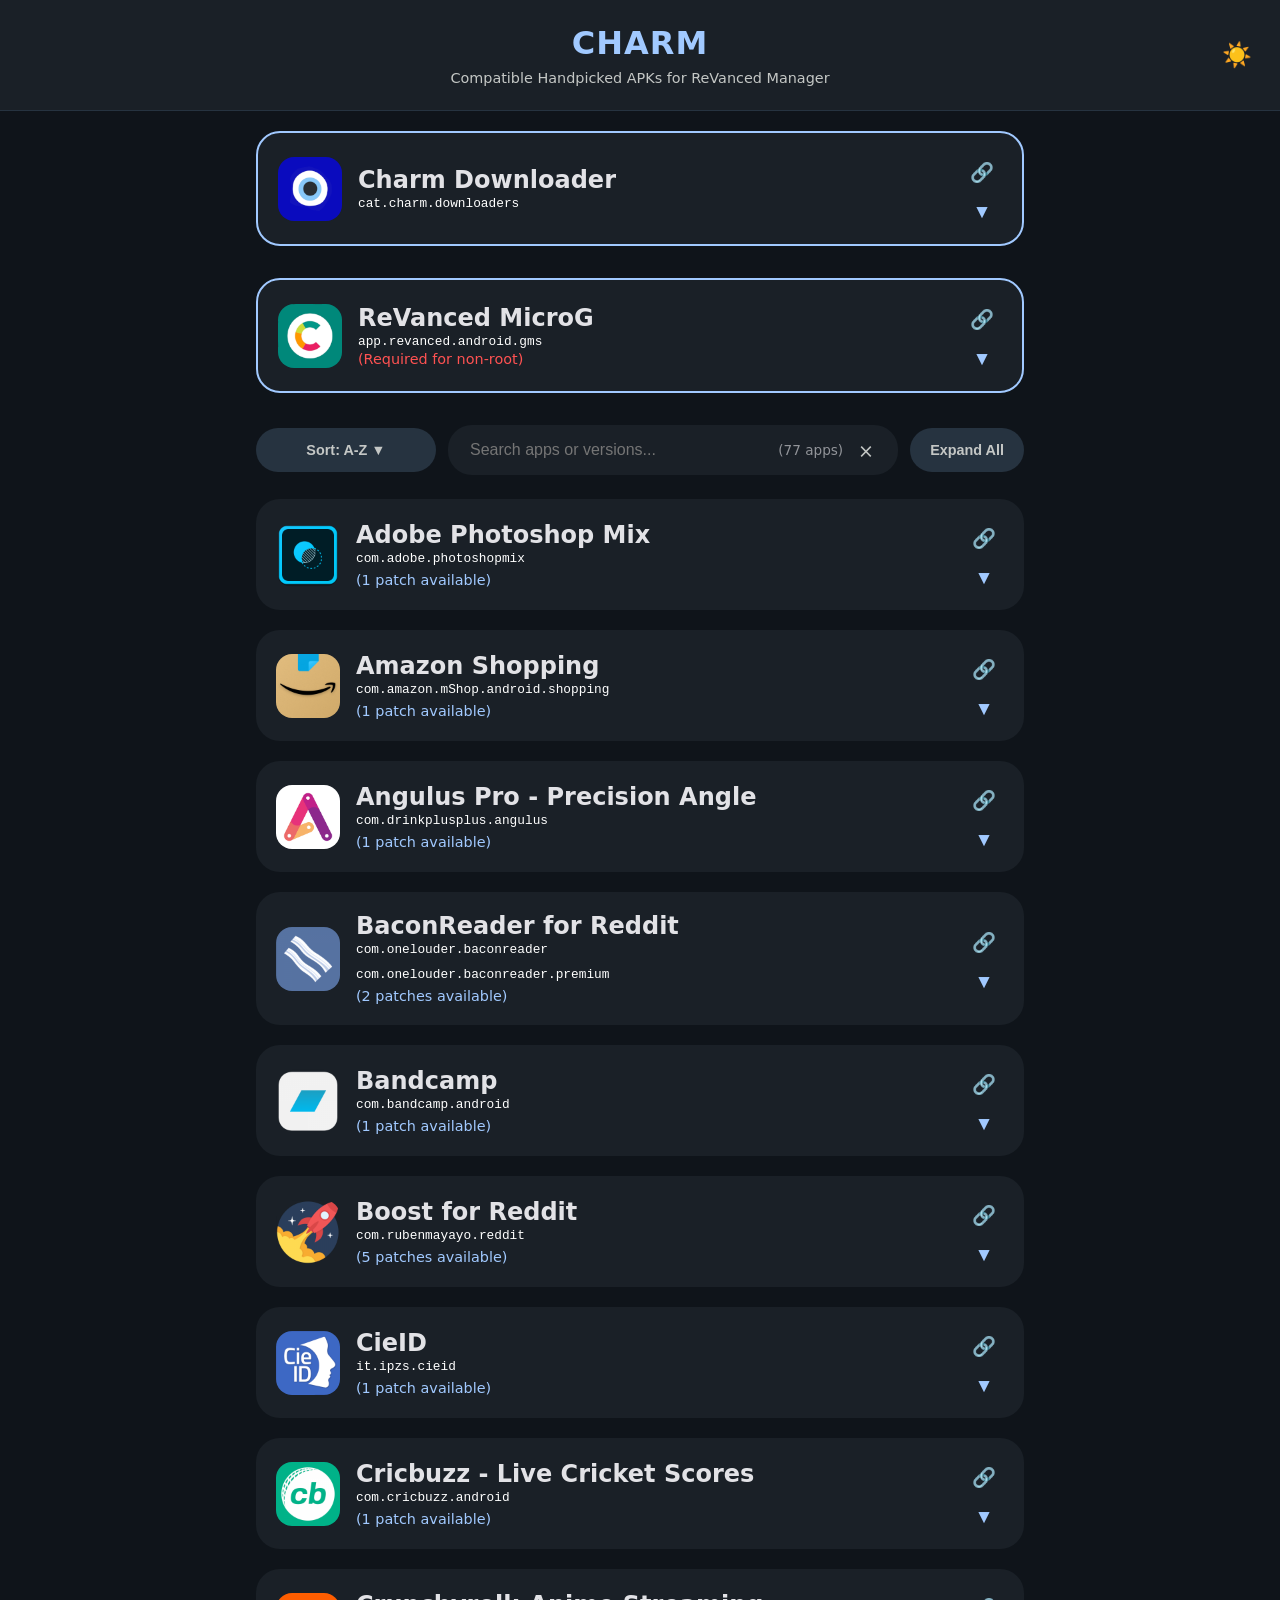
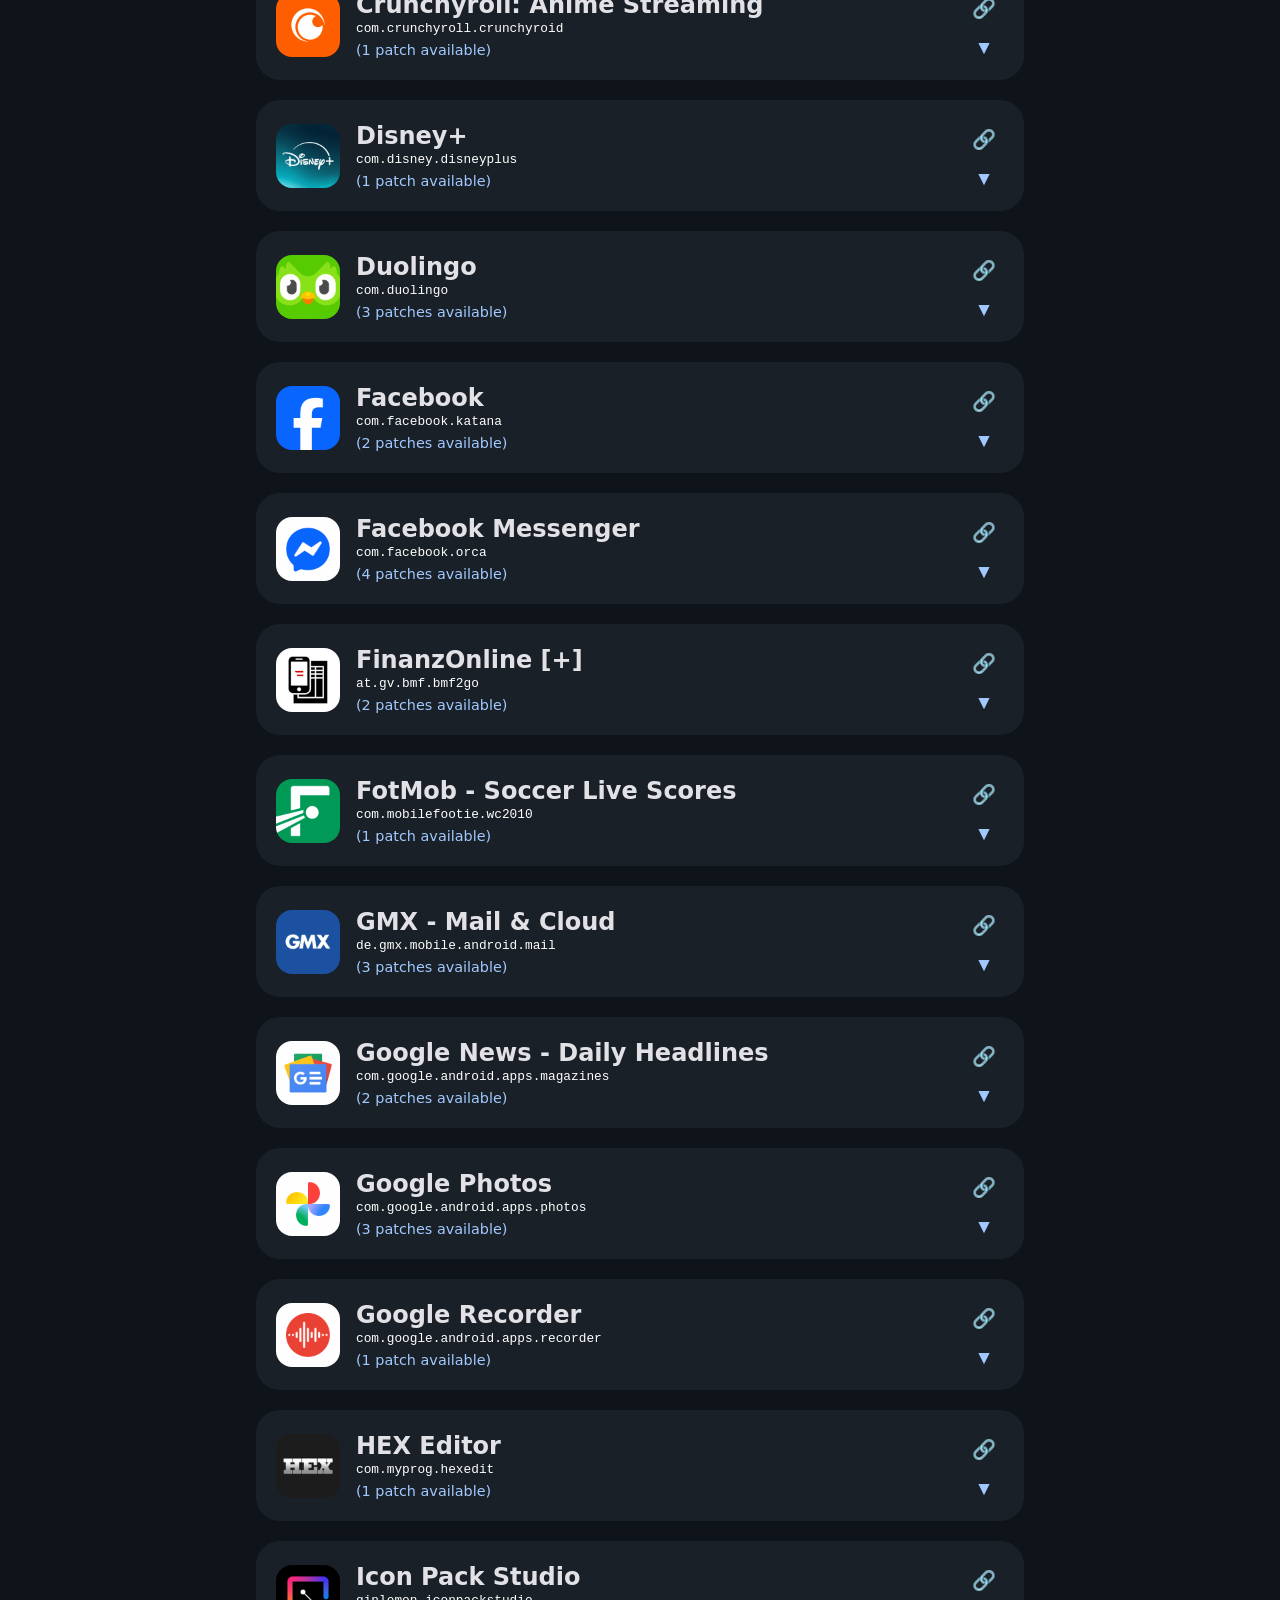
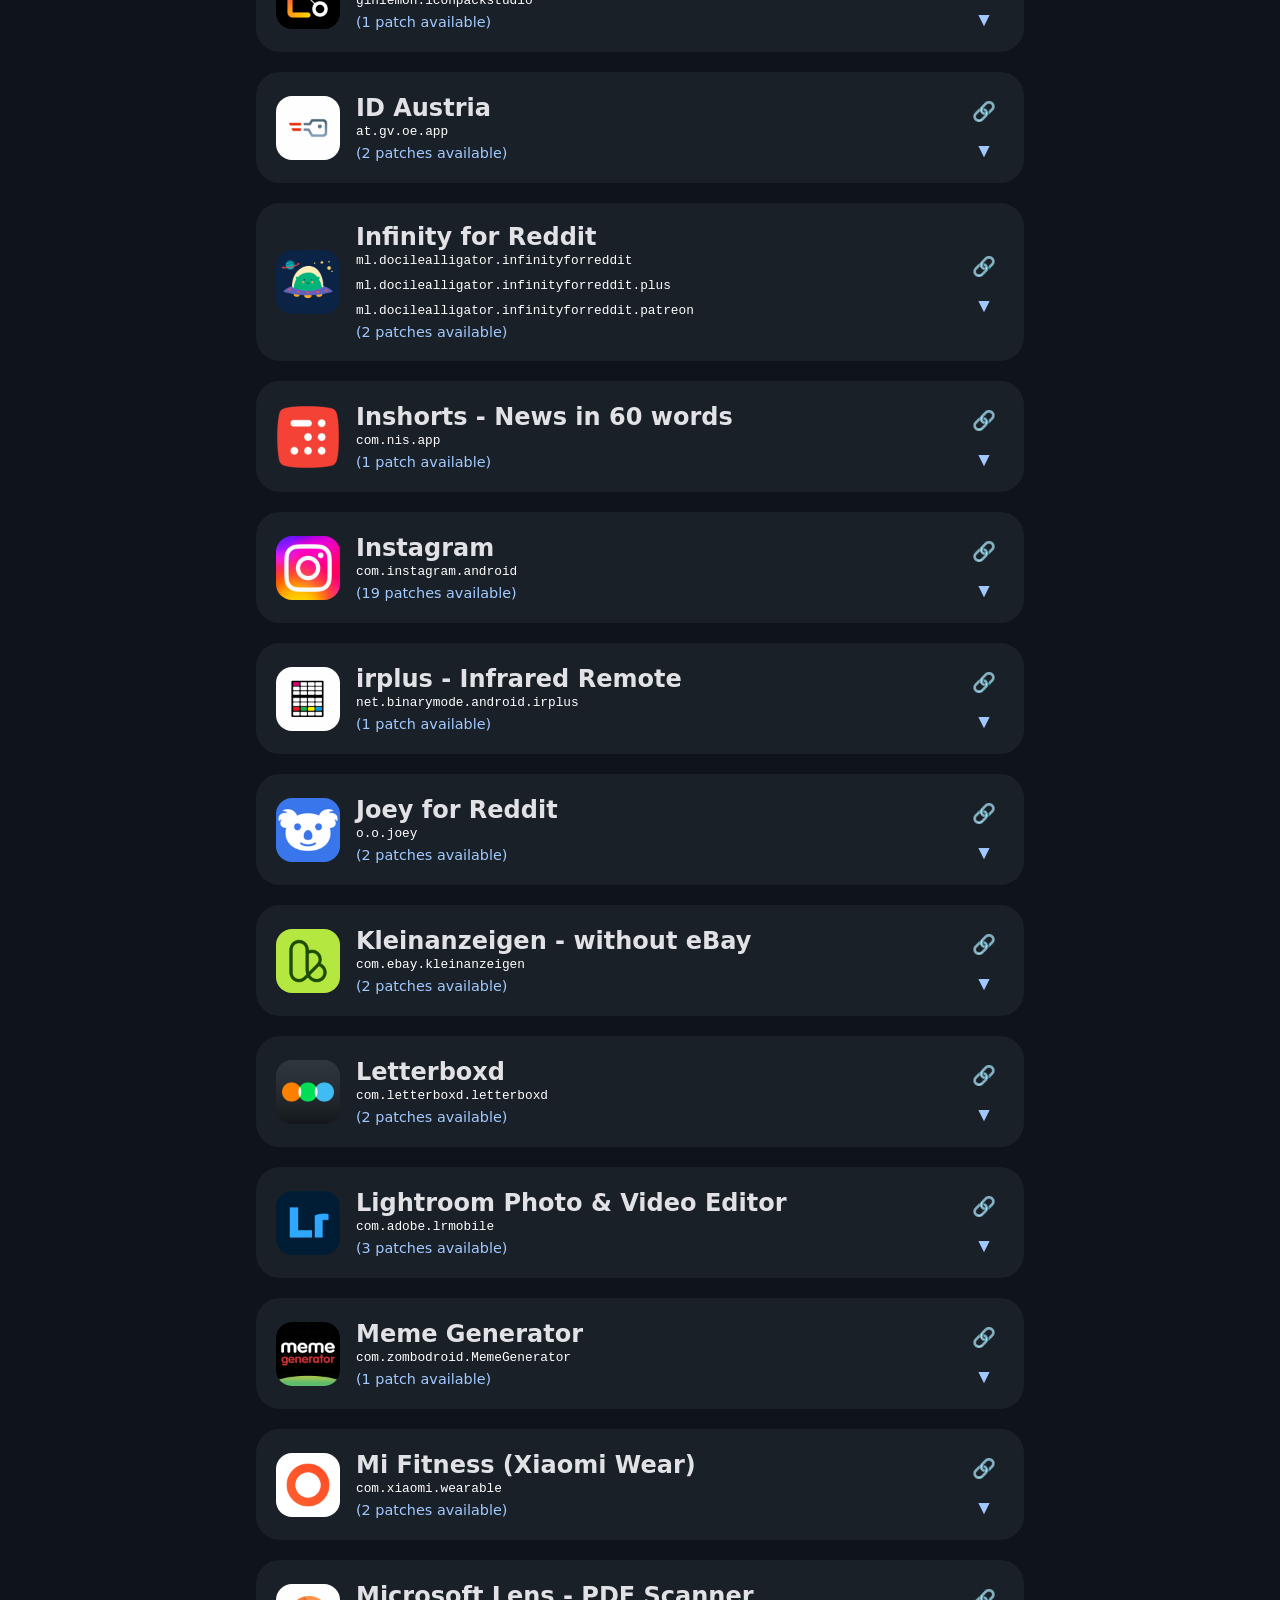
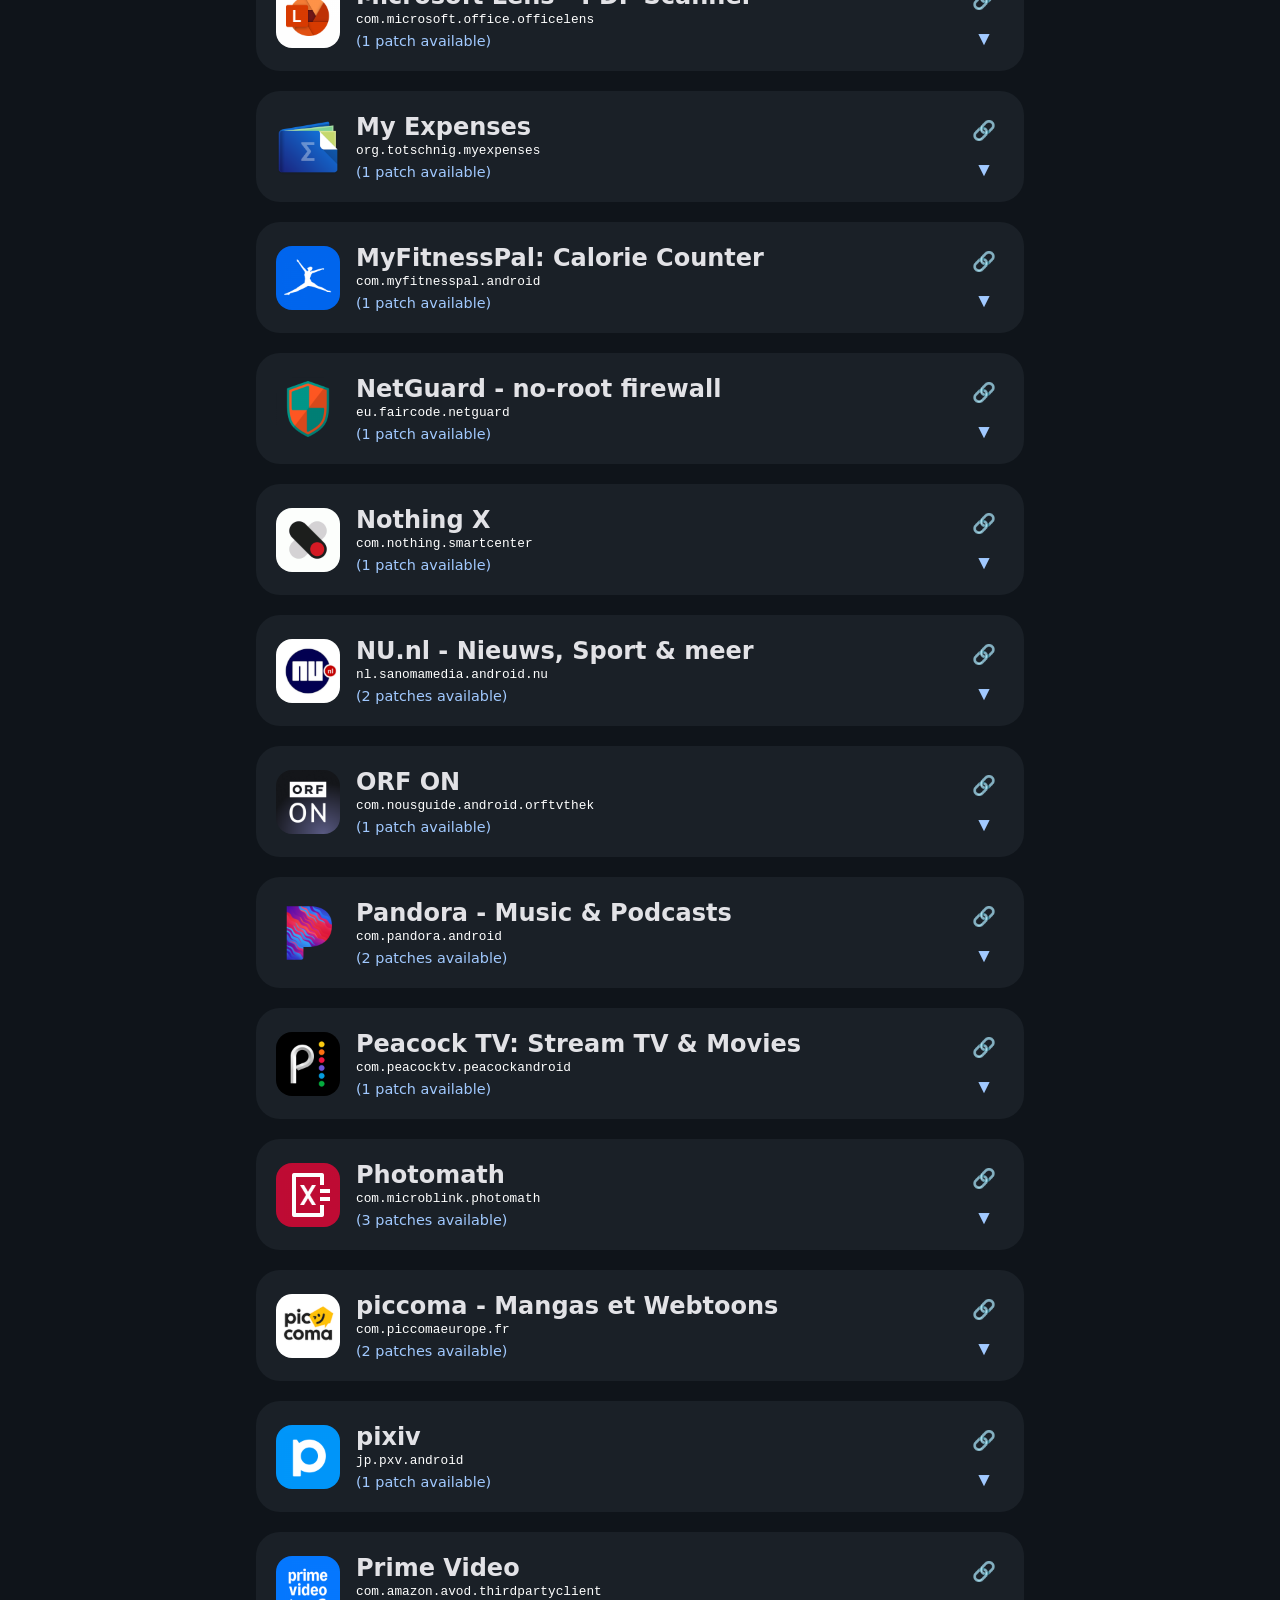
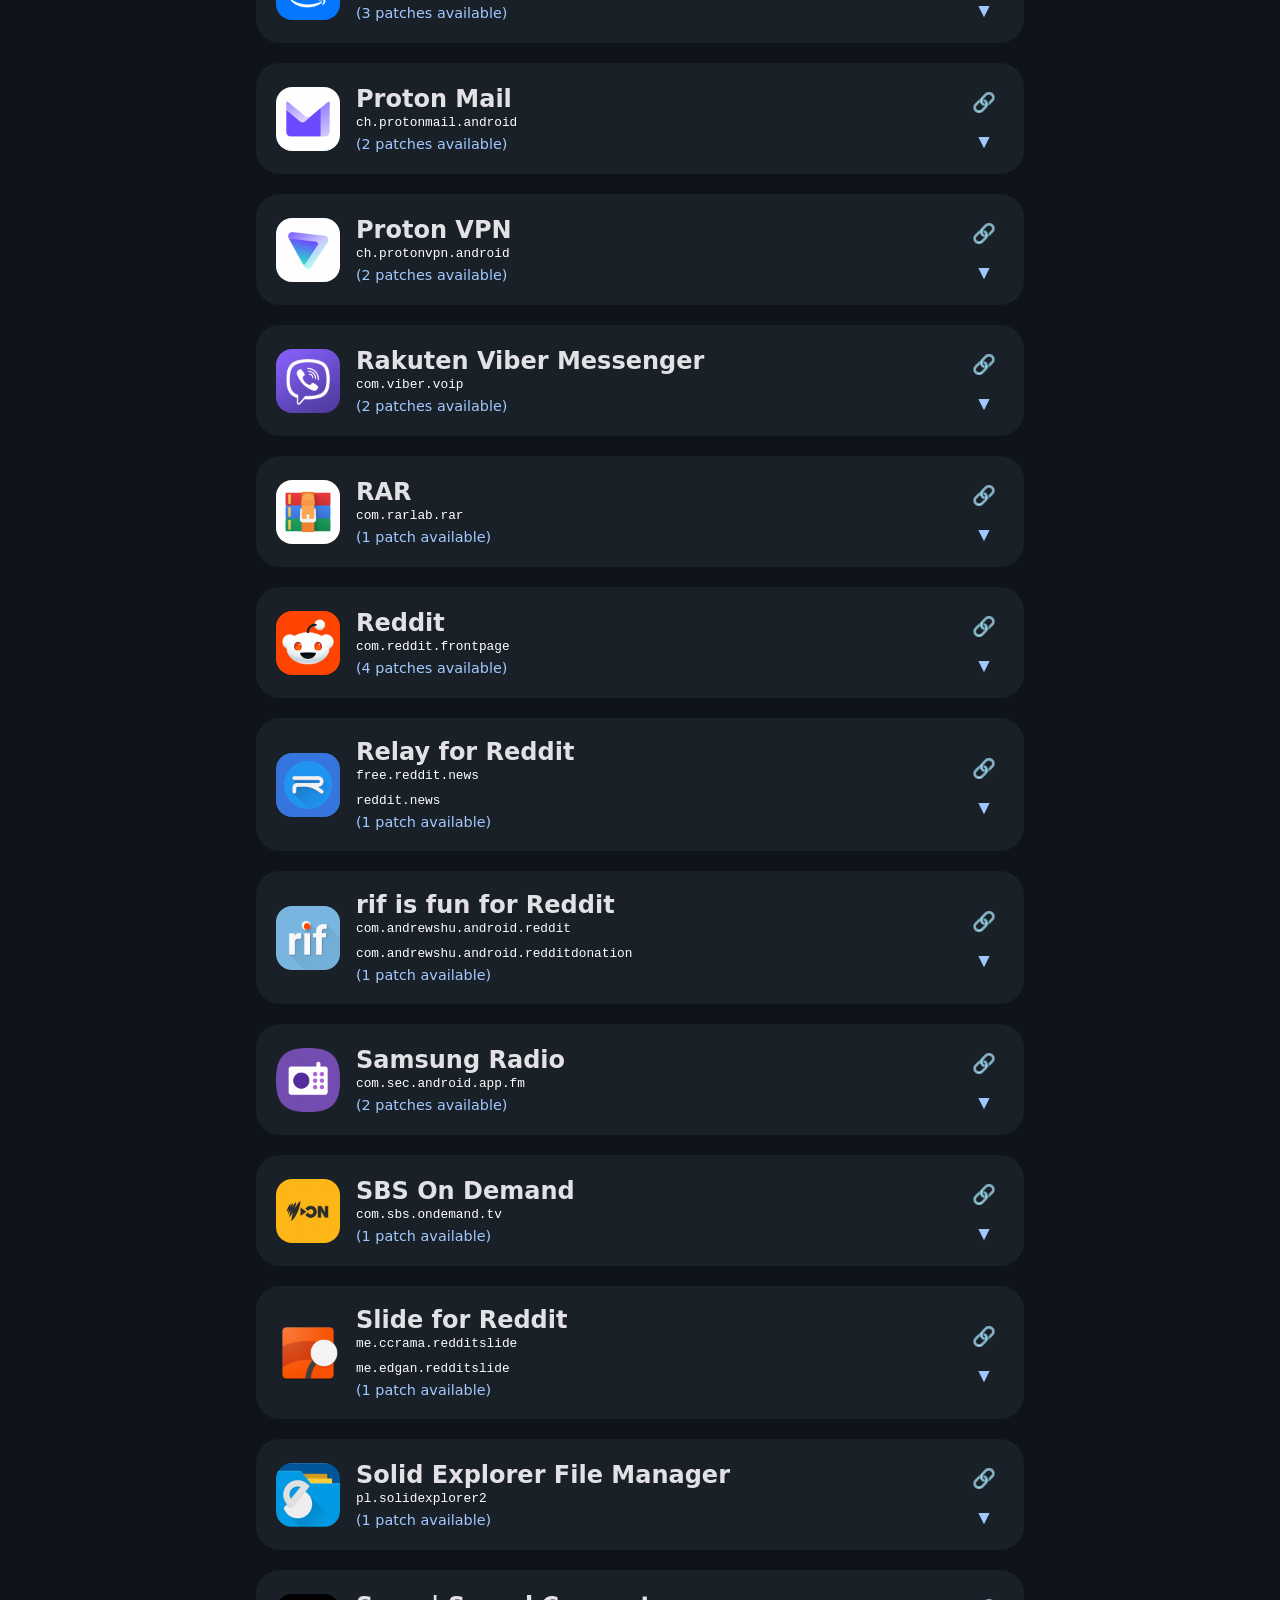
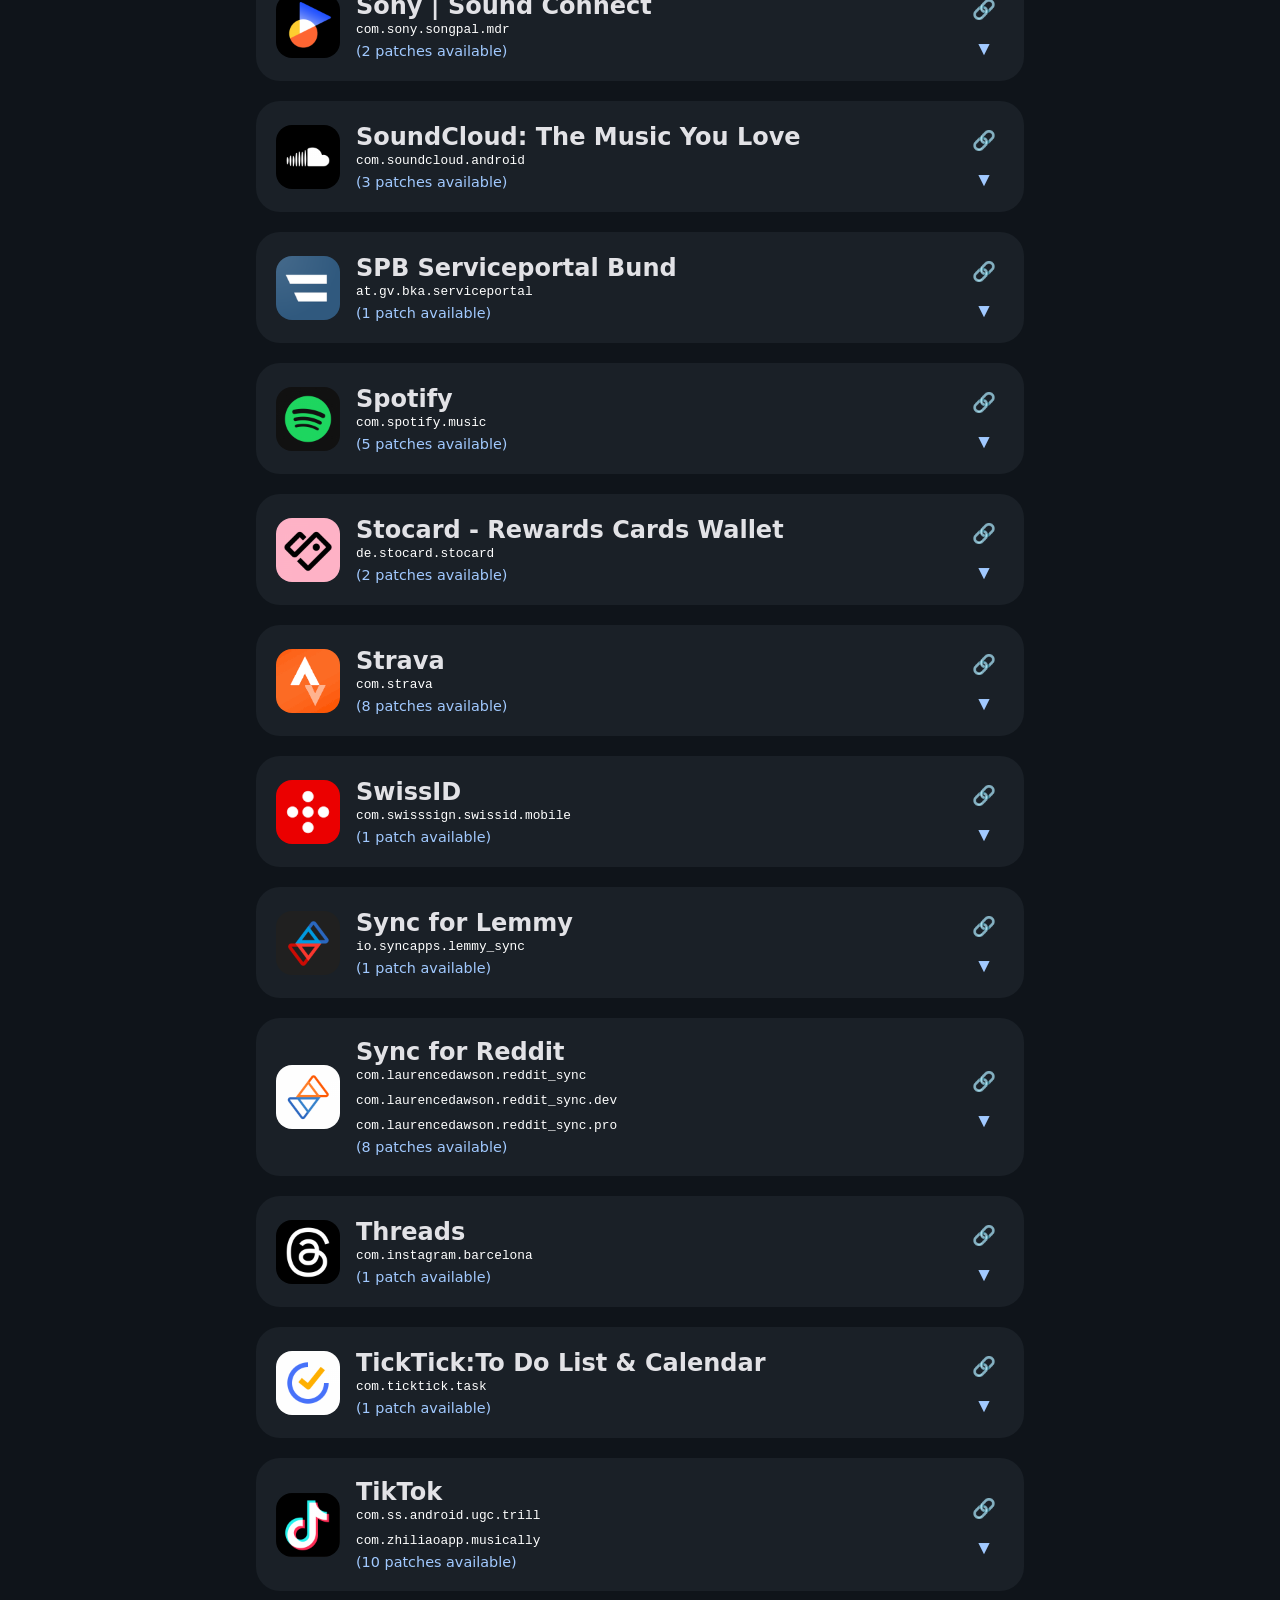
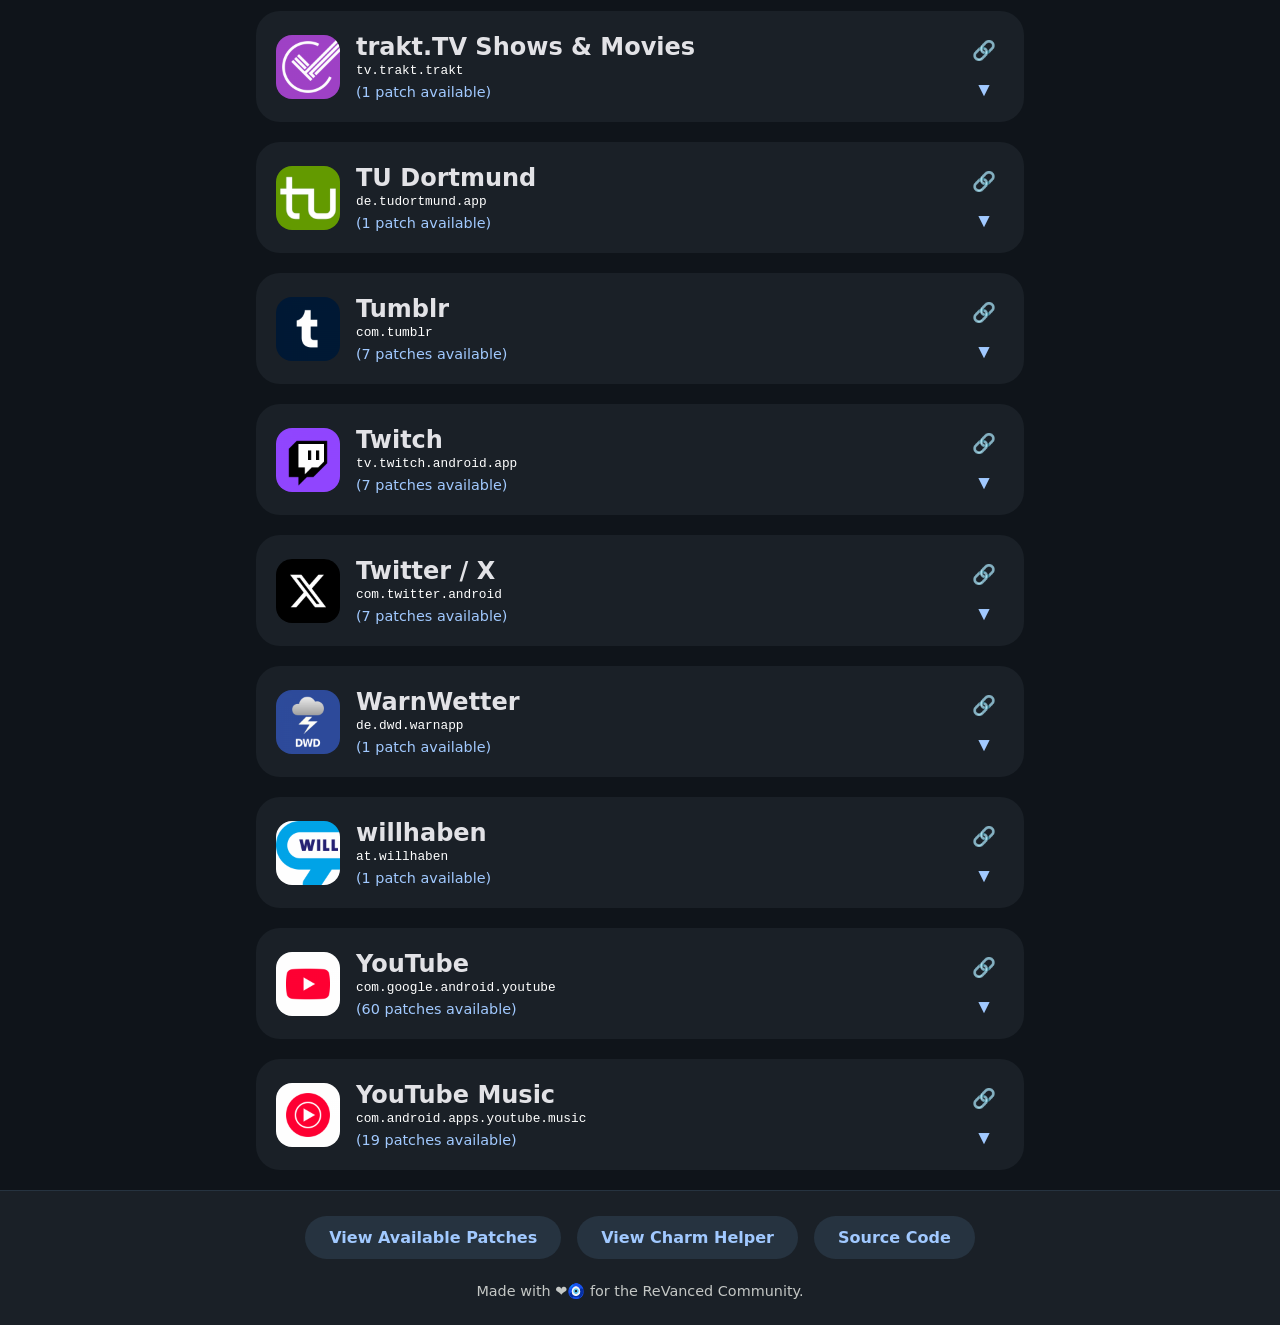
<file: index.html>
<!DOCTYPE html>
<html lang="en">
<head>
    <meta charset="UTF-8">
    <meta name="viewport" content="width=device-width, initial-scale=1.0">
    <title>CHARM - Home</title>
    <link rel="stylesheet" href="style.css">
    <link rel="icon" type="image/x-icon" href="/icons/favicon.ico">
</head>
<body>
    <header class="top-app-bar">
        <h1>CHARM</h1>
        <p>Compatible Handpicked APKs for ReVanced Manager</p>
        <button id="theme-toggle" aria-label="Toggle Dark/Light Mode">☀️</button>
    </header>

    <main class="container">

        <div class="app-card" id="app-charm" style="border: 2px solid var(--md-sys-color-primary); margin-bottom: 32px;">
            <div class="app-header" onclick="toggleVersions(this)">
                <div class="app-header-left">
                    <img class="app-icon" src="icons/charm.png">
                    <div class="app-title">
                        <h2>Charm Downloader</h2>
                        <div class="package-name">cat.charm.downloaders</div>
                    </div>
                </div>
                <div class="app-header-right">
                    <button class="share-btn" onclick="copyAppLink(event, 'charm')" title="Copy Link" aria-label="Copy Link">🔗</button>
                    <button class="expand-btn">▼</button>
                </div>
            </div>
            <div class="version-list">
                <div class="app-warning">
                    <strong>⚠️ Warning:</strong><br><br> Charm downloaders is still <b>experimental</b>.<br> If you find any problems with it, open an issue in here: <br><a href="https://github.com/charm-cat/charm-downloaders/issues">https://github.com/charm-cat/charm-downloaders/issues</a>
                </div>
                <div class="version-item">
                    <div class="version-details">
                        <span class="version-number"><strong>Version:</strong> 1.2.0 <span style="font-size: 0.9em; opacity: 0.8;">(120)</span></span>
                        <span class="version-size"><strong>Size:</strong> 6.8MB</span>
                        <span class="version-arch"><strong>Architecture:</strong> Universal</span>
                        <span class="version-dpi"><strong>Screen DPI:</strong> nodpi</span>
                        <span class="version-type"><strong>Type:</strong> <span class="type-apk">APK</span></span>
                        <span class="version-hash"><strong>SHA-256:</strong> <code>8cae64f5d3fedfffa563399db0023b5db29ec4a405c01392d8bc6b3da1eb9449</code></span>
                    </div>
                    <div class="button-group">
                        <a href="https://github.com/charm-cat/charm-downloaders/releases/download/1.2.0/charm-downloaders-1.2.0.apk" class="download-btn" target="_blank">GitHub Link</a>
                    </div>
                </div>
            </div>
        </div>

        <div class="app-card" id="app-microg" style="border: 2px solid var(--md-sys-color-primary); margin-bottom: 32px;">
            <div class="app-header" onclick="toggleVersions(this)">
                <div class="app-header-left">
                    <img class="app-icon" src="icons/microg.png">
                    <div class="app-title">
                        <h2>ReVanced MicroG</h2>
                        <div class="package-name">app.revanced.android.gms</div>
                        <span class="version-count" style="color: #FF5252; margin-left: 0px;">(Required for non-root)</span>
                    </div>
                </div>
                <div class="app-header-right">
                    <button class="share-btn" onclick="copyAppLink(event, 'microg')" title="Copy Link" aria-label="Copy Link">🔗</button>
                    <button class="expand-btn">▼</button>
                </div>
            </div>
            <div class="version-list">
                <div class="app-important">
                    <strong>‼️ Important:</strong><br><br> <b>MicroG</b> is required to sign into your Google Account on patched apps like <b>YouTube</b>, <b>YouTube Music</b>, <b>Google News</b> and <b>Google Photos</b>.<br>
                </div>
                <div class="app-warning">
                    <strong>⚠️ Warning:</strong><br><br>
                    <b>For rooted devices:</b><br> If you choose the <b>"Mount"</b> option, you do not need to install <b>MicroG</b>, but make sure to untick the <b>"GmsCore support"</b> patch.
                </div>
                <div class="version-note">
                    <strong>ℹ️ Note:</strong><br><br>
                    <b>ReVanced</b> fork of <b>GmsCore</b>/<b>MicroG</b> GitHub repo is available here: <a href="https://github.com/ReVanced/GmsCore">https://github.com/ReVanced/GmsCore</a>
                </div>
                <div class="version-item">
                    <div class="version-note">
                            <strong>ℹ️ Note:</strong><br><br> This is the <b><u>Android/Default</u></b> version of the MicroG.
                    </div>
                    <div class="version-details">
                        <span class="version-number"><strong>Version:</strong> 0.3.13.2.250932 <span style="font-size: 0.9em; opacity: 0.8;">(250932004)</span></span>
                        <span class="version-size"><strong>Size:</strong> 101MB</span>
                        <span class="version-arch"><strong>Architecture:</strong> Universal</span>
                        <span class="version-dpi"><strong>Screen DPI:</strong> nodpi</span>
                        <span class="version-type"><strong>Type:</strong> <span class="type-apk">APK</span></span>
                        <span class="version-hash"><strong>SHA-256:</strong> <code>62119f040d629a9cd3225f280649a464936730c6466cafb5b9dd5ded14269a65</code></span>
                    </div>
                    <div class="button-group">
                        <a class="download-btn" href="https://github.com/ReVanced/GmsCore/releases/download/v0.3.13.2.250932/app.revanced.android.gms-250932004-signed.apk" target="_blank">(Default) GitHub Link</a>
                    </div>
                </div>
                <div class="version-item">
                    <div class="version-note">
                            <strong>ℹ️ Note:</strong><br><br> This is the <b><u>Huawei</u></b> version of the MicroG.
                    </div>
                    <div class="version-details">
                        <span class="version-number"><strong>Version:</strong> 0.3.13.2.250932-hw <span style="font-size: 0.9em; opacity: 0.8;">(250932004)</span></span>
                        <span class="version-size"><strong>Size:</strong> 101MB</span>
                        <span class="version-arch"><strong>Architecture:</strong> Universal</span>
                        <span class="version-dpi"><strong>Screen DPI:</strong> nodpi</span>
                        <span class="version-type"><strong>Type:</strong> <span class="type-apk">APK</span></span>
                        <span class="version-hash"><strong>SHA-256:</strong> <code>5445f21438c50c947ecf1d33f4357b2a640bfd77278631c6b9e859c0c14001e1</code></span>
                    </div>
                    <div class="button-group">
                        <a href="https://github.com/ReVanced/GmsCore/releases/download/v0.3.13.2.250932/app.revanced.android.gms-250932004-hw-signed.apk" class="download-btn" target="_blank">(Huawei) GitHub Link</a>
                    </div>
                </div>
            </div>
        </div>

        <div class="search-container">
            <div class="dropdown">
                <button class="control-btn" id="sort-dropdown-btn">Sort: A-Z ▼</button>
                <div class="dropdown-content" id="sort-dropdown-content">
                    <button id="sort-name-btn" class="dropdown-item">Z-A</button>
                    <button id="sort-package-btn" class="dropdown-item">Package A-Z</button>
                    <button id="sort-patch-btn" class="dropdown-item">Patches Increasing</button>
                </div>
            </div>

            <div class="search-input-wrapper">
                <input type="text" id="search-input" placeholder="Search apps or versions...">
                <button id="clear-search-btn" class="clear-btn" aria-label="Clear Search" title="Clear Search">⨯</button>
            </div>
            
            <button id="toggle-all-btn" class="control-btn">Expand All</button>
        </div>

        <div id="app-list"></div>
    </main>

    <footer class="bottom-footer">
        <div class="container">
            <div class="footer-content">
                <div class="footer-links">
                    <a href="patches.html">View Available Patches</a>
                    <a href="helper.html">View Charm Helper</a>
                    <a href="https://github.com/charm-cat/charm-cat.github.io" target="_blank">Source Code</a>
                </div>
                
                <p class="footer-credits">Made with ❤️🧿 for the ReVanced Community.</p>
            </div>
        </div>
    </footer>

    <script src="script.js"></script>
</body>
</html>
</file>
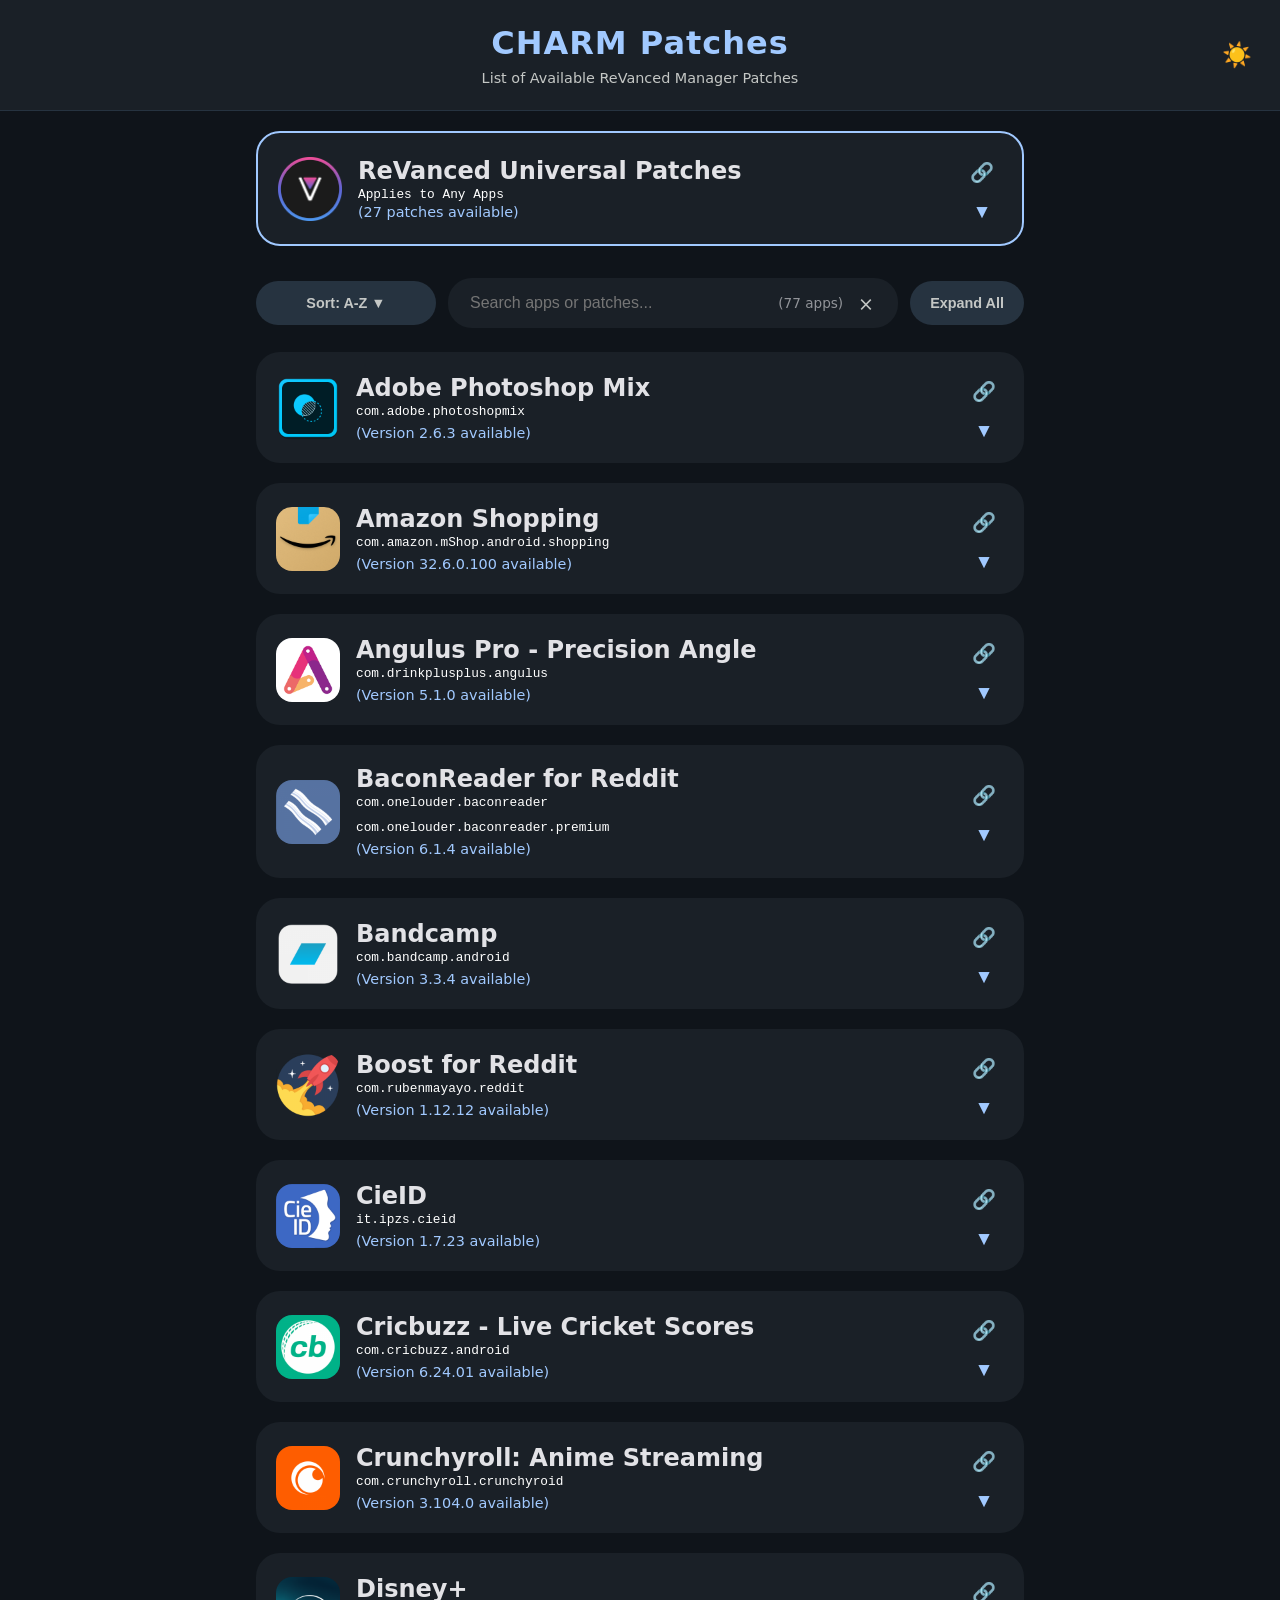
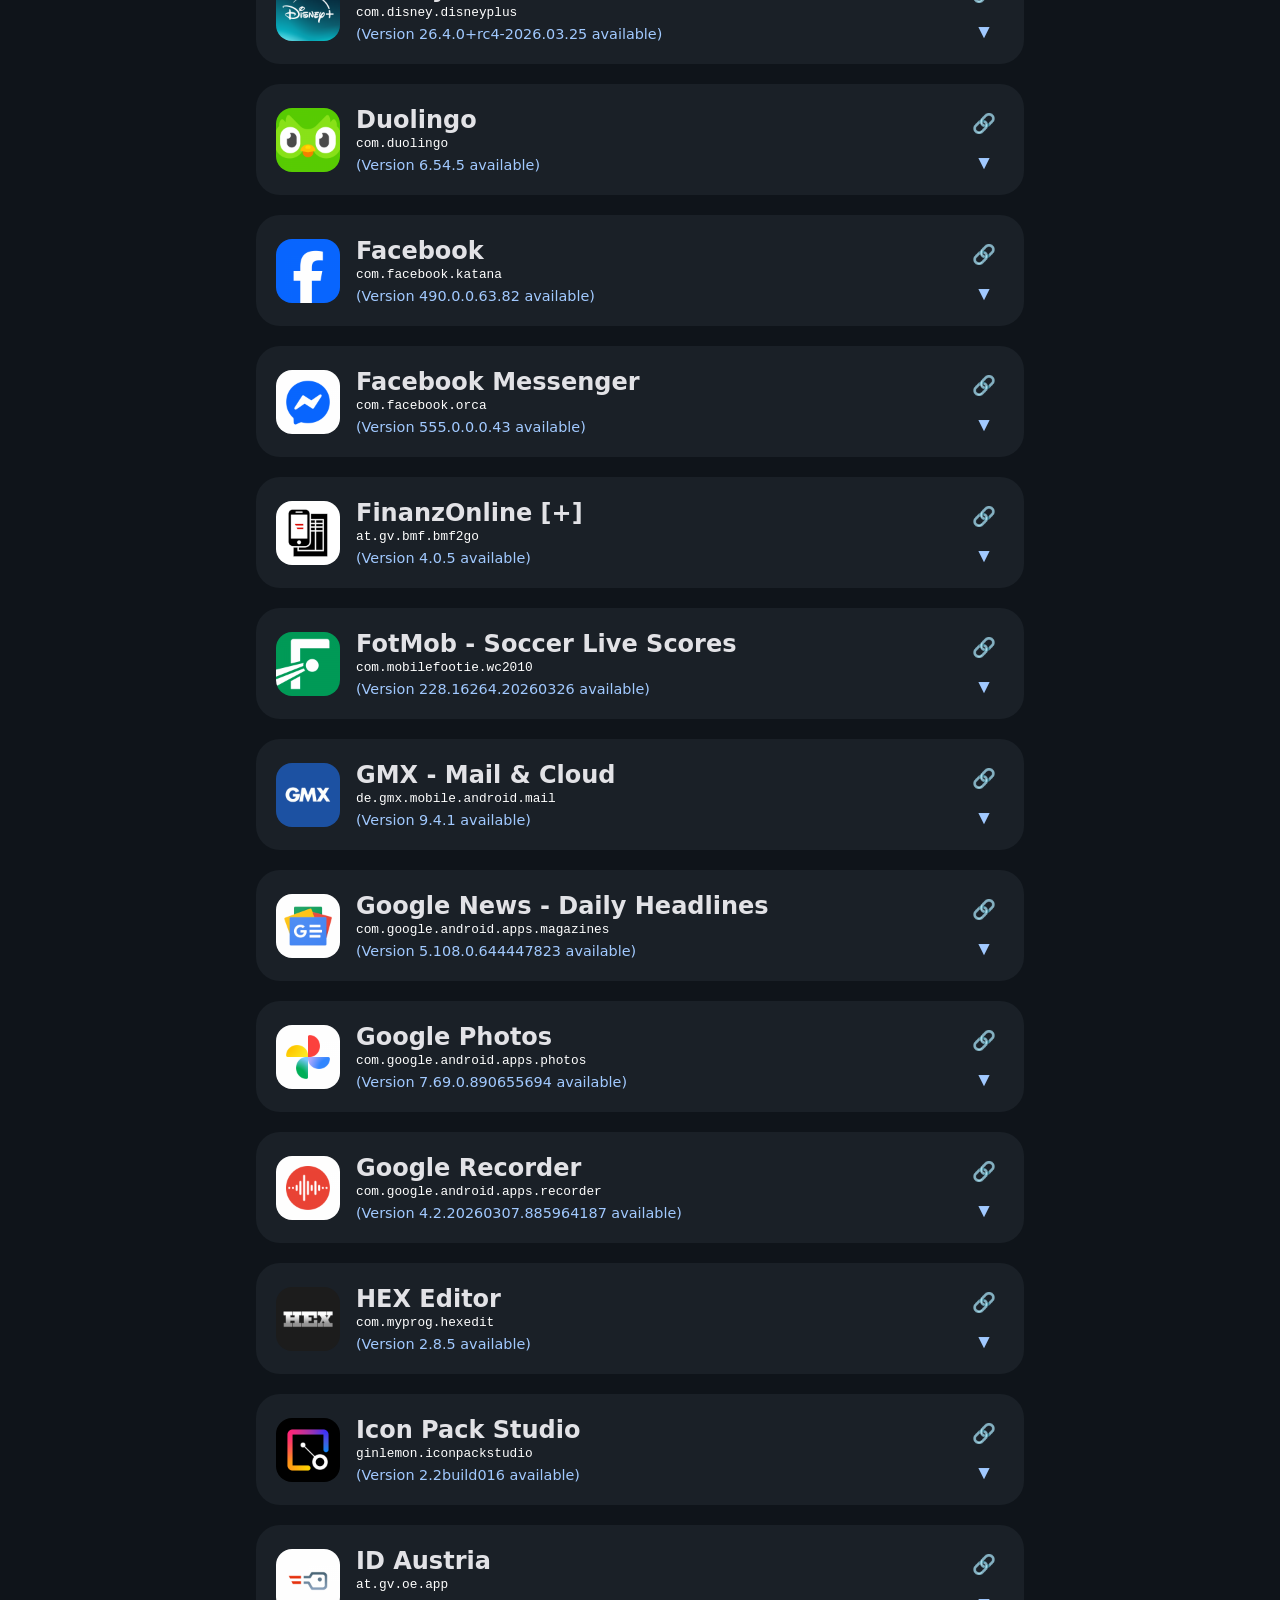
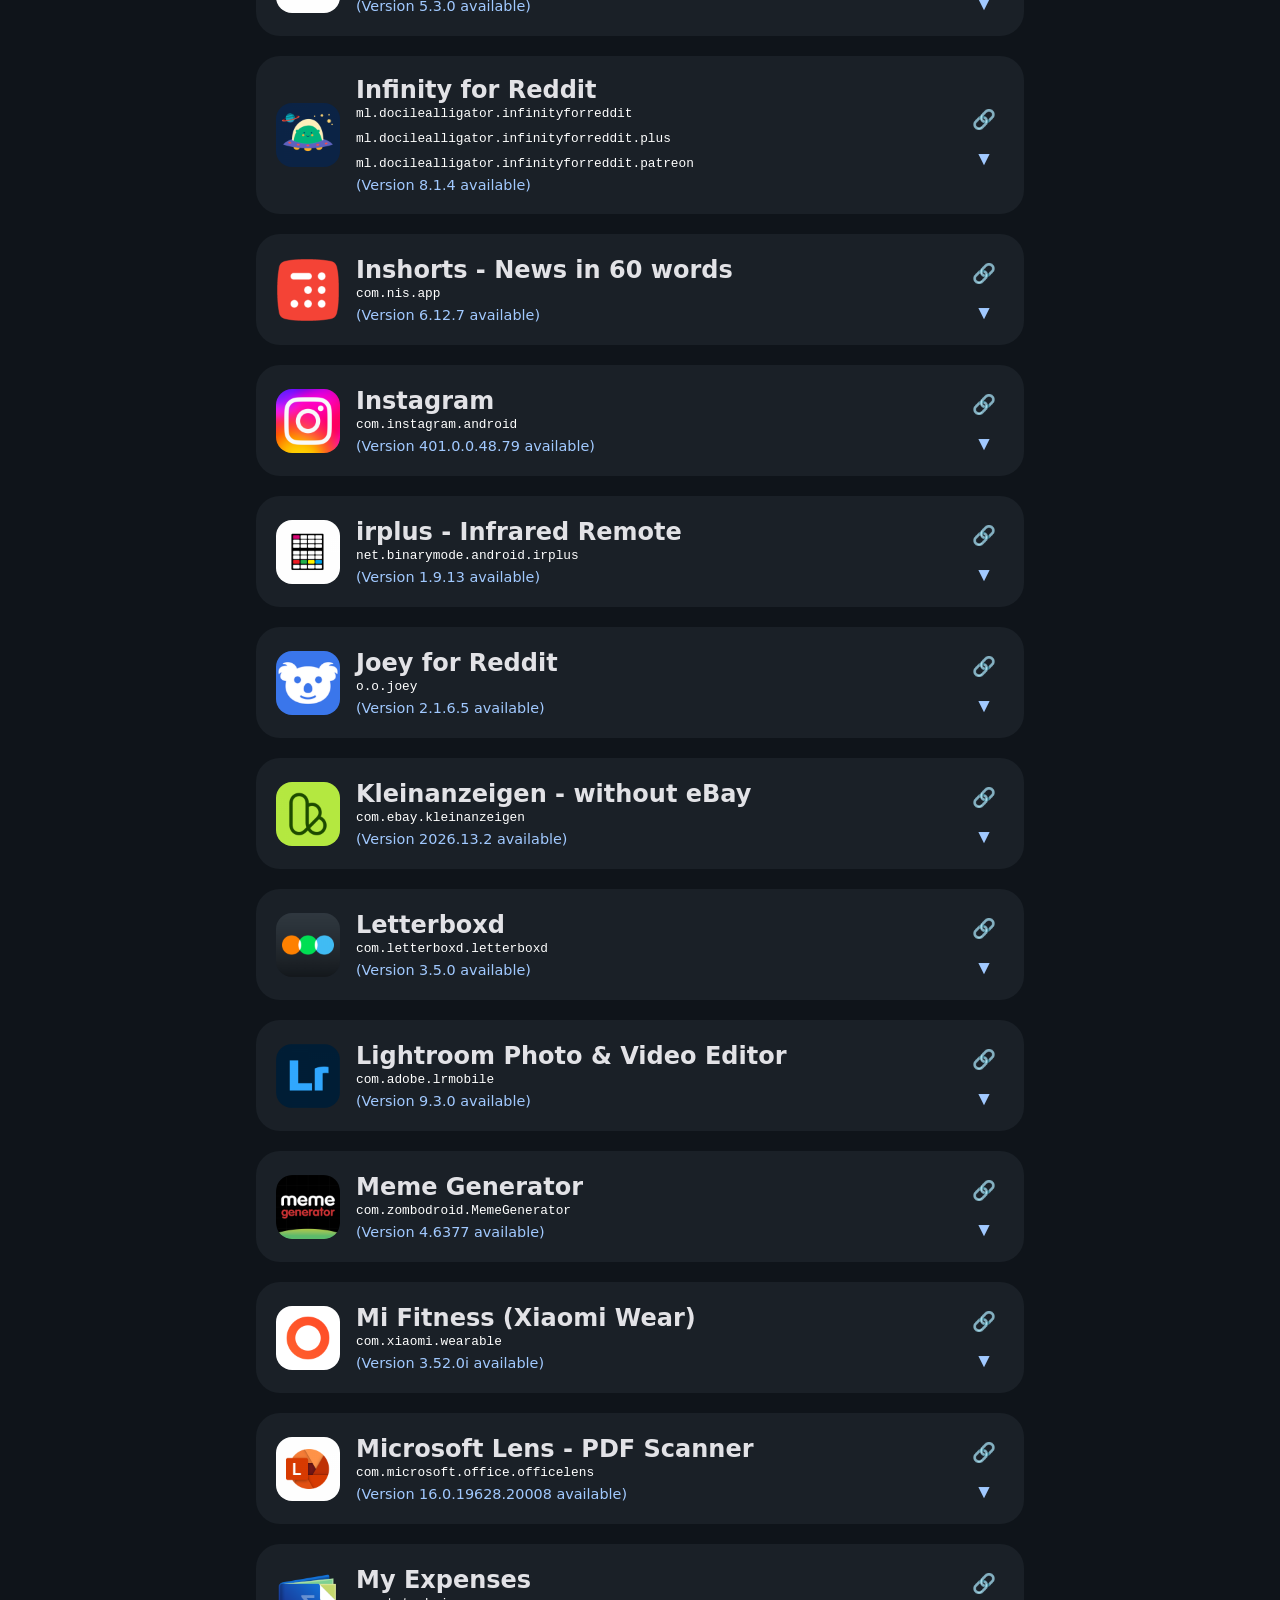
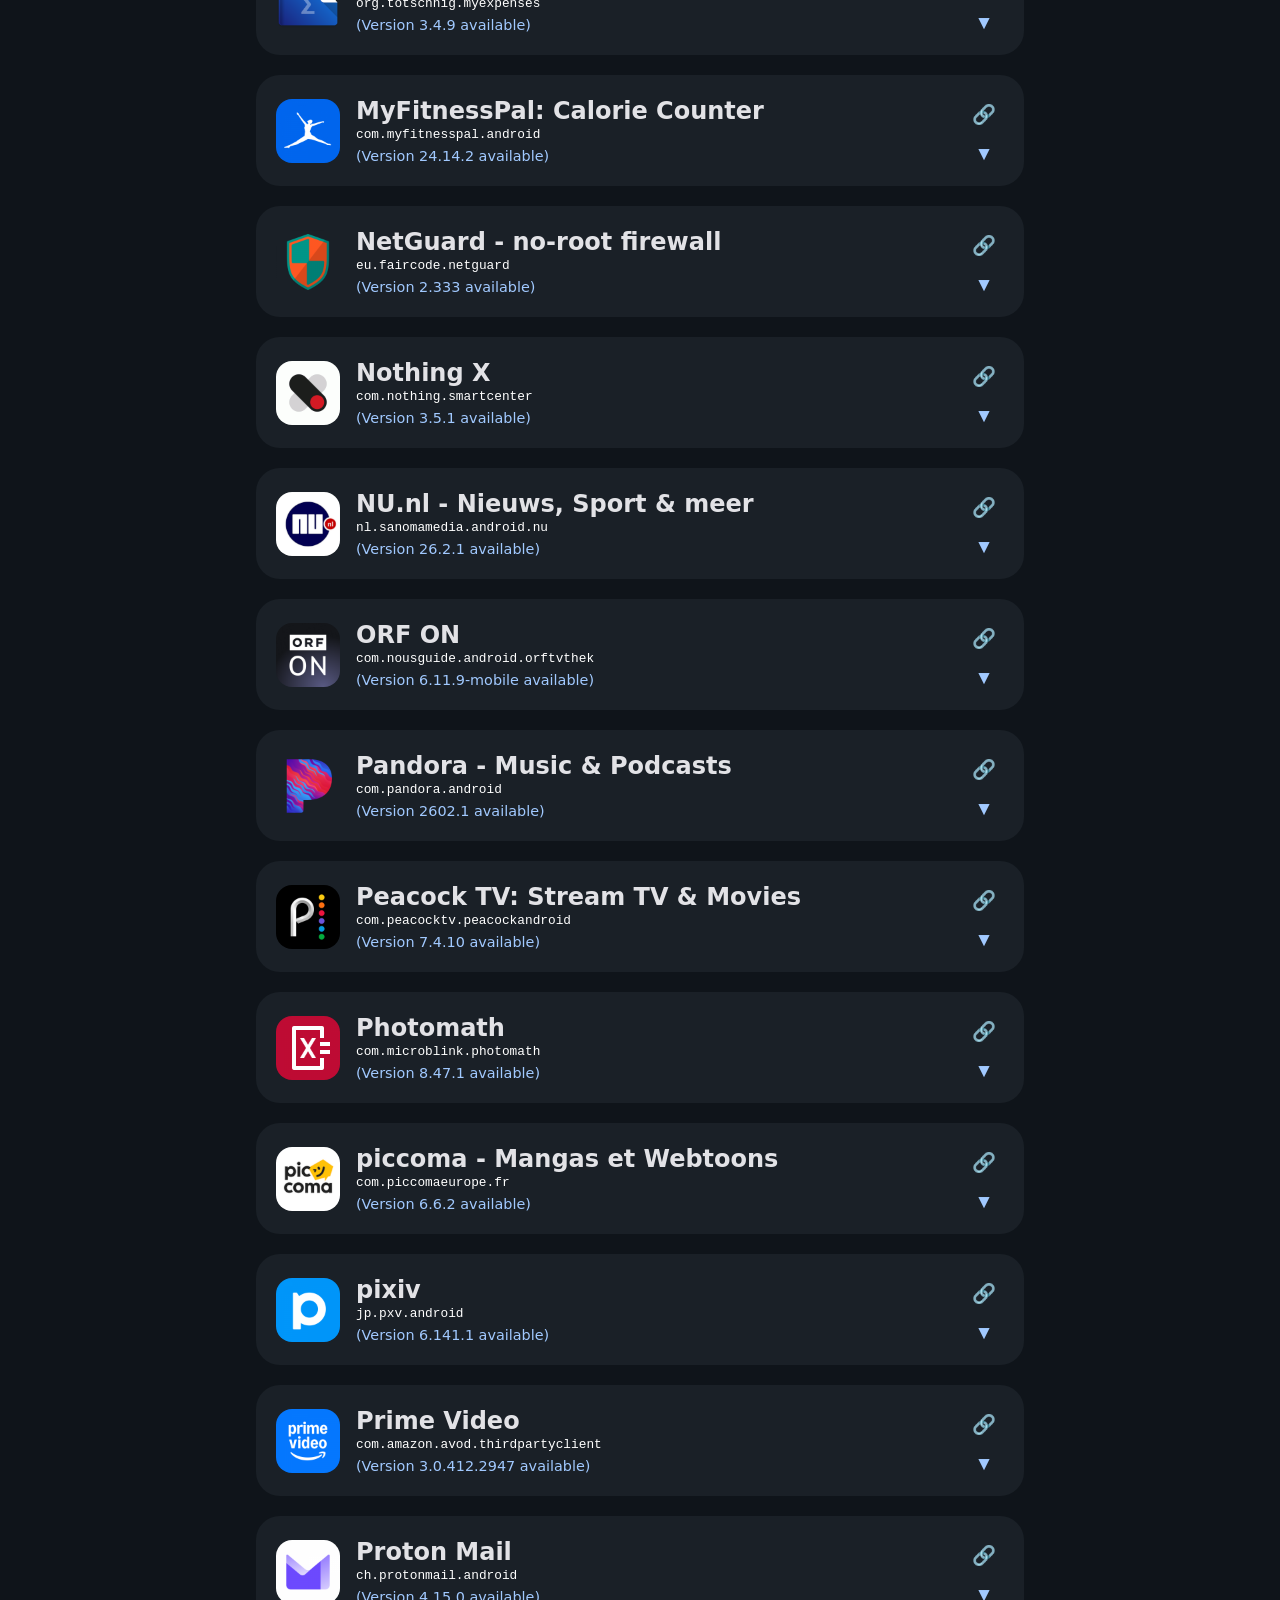
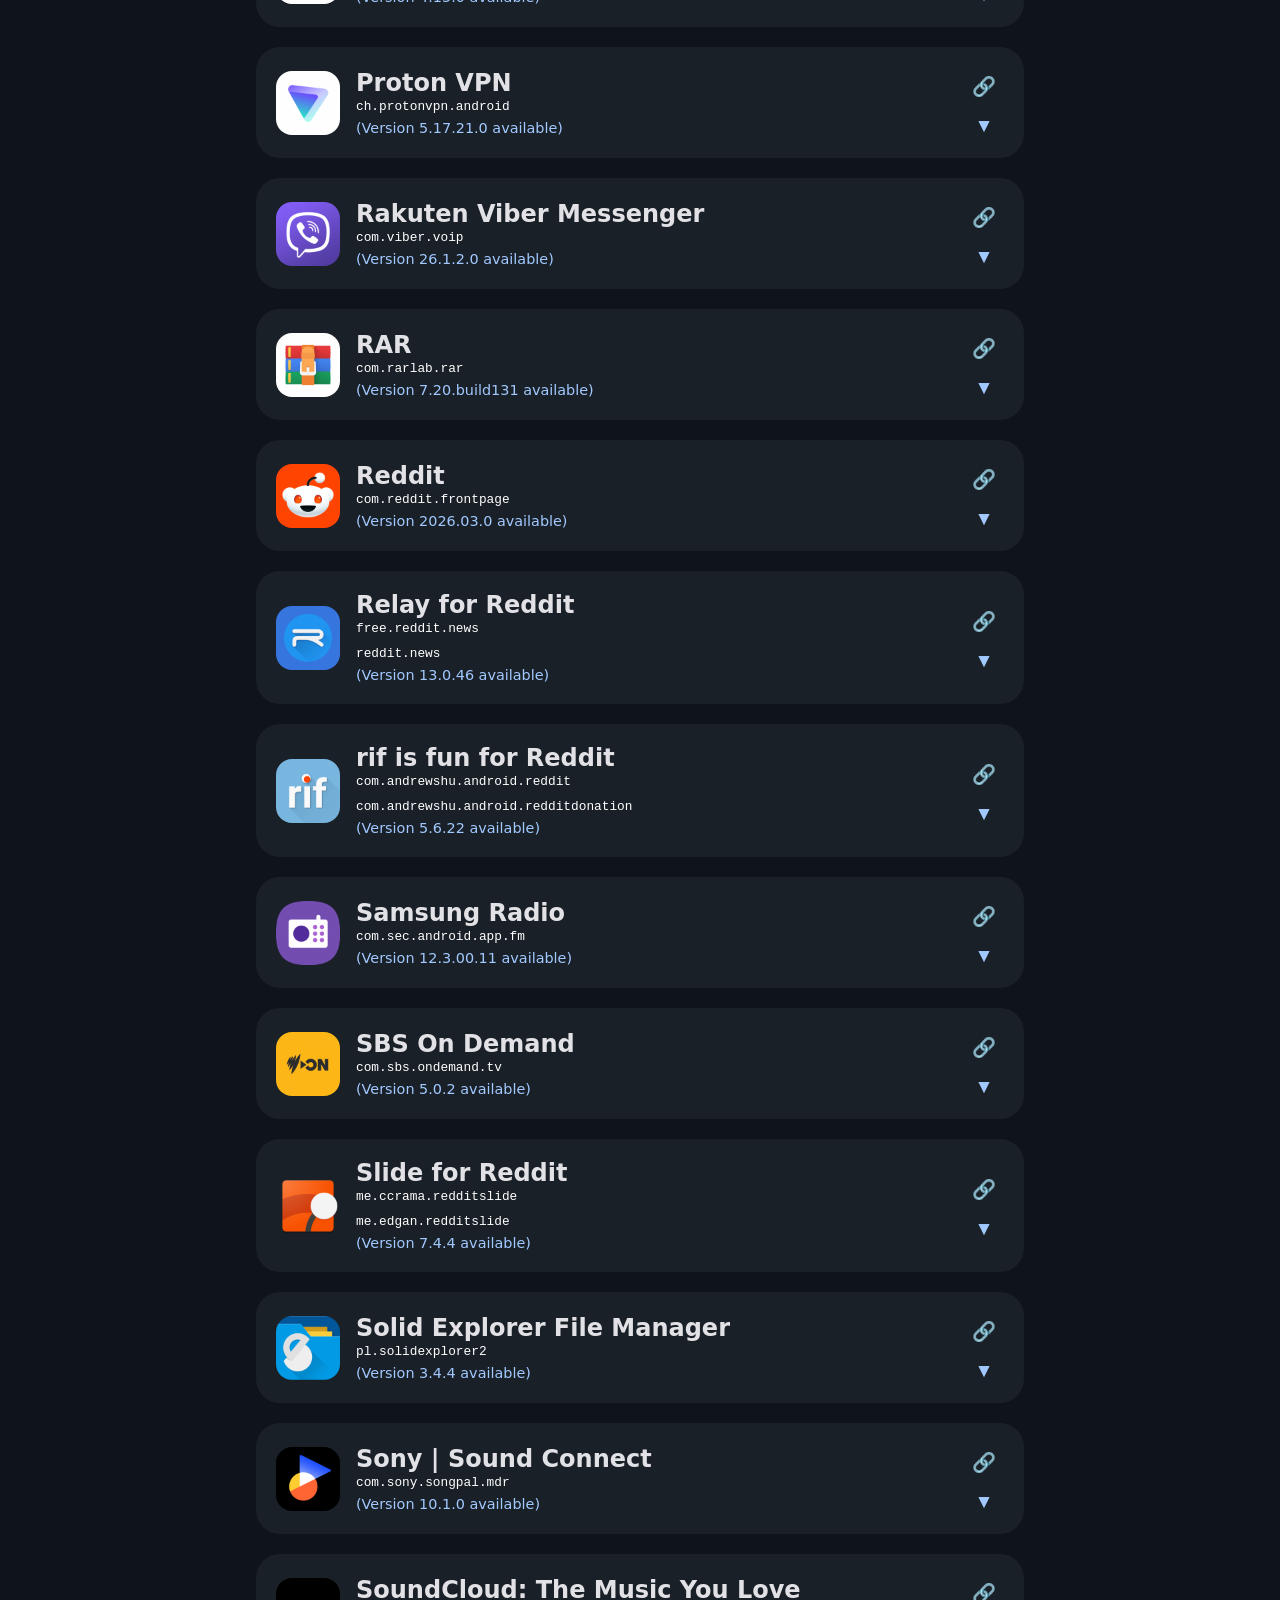
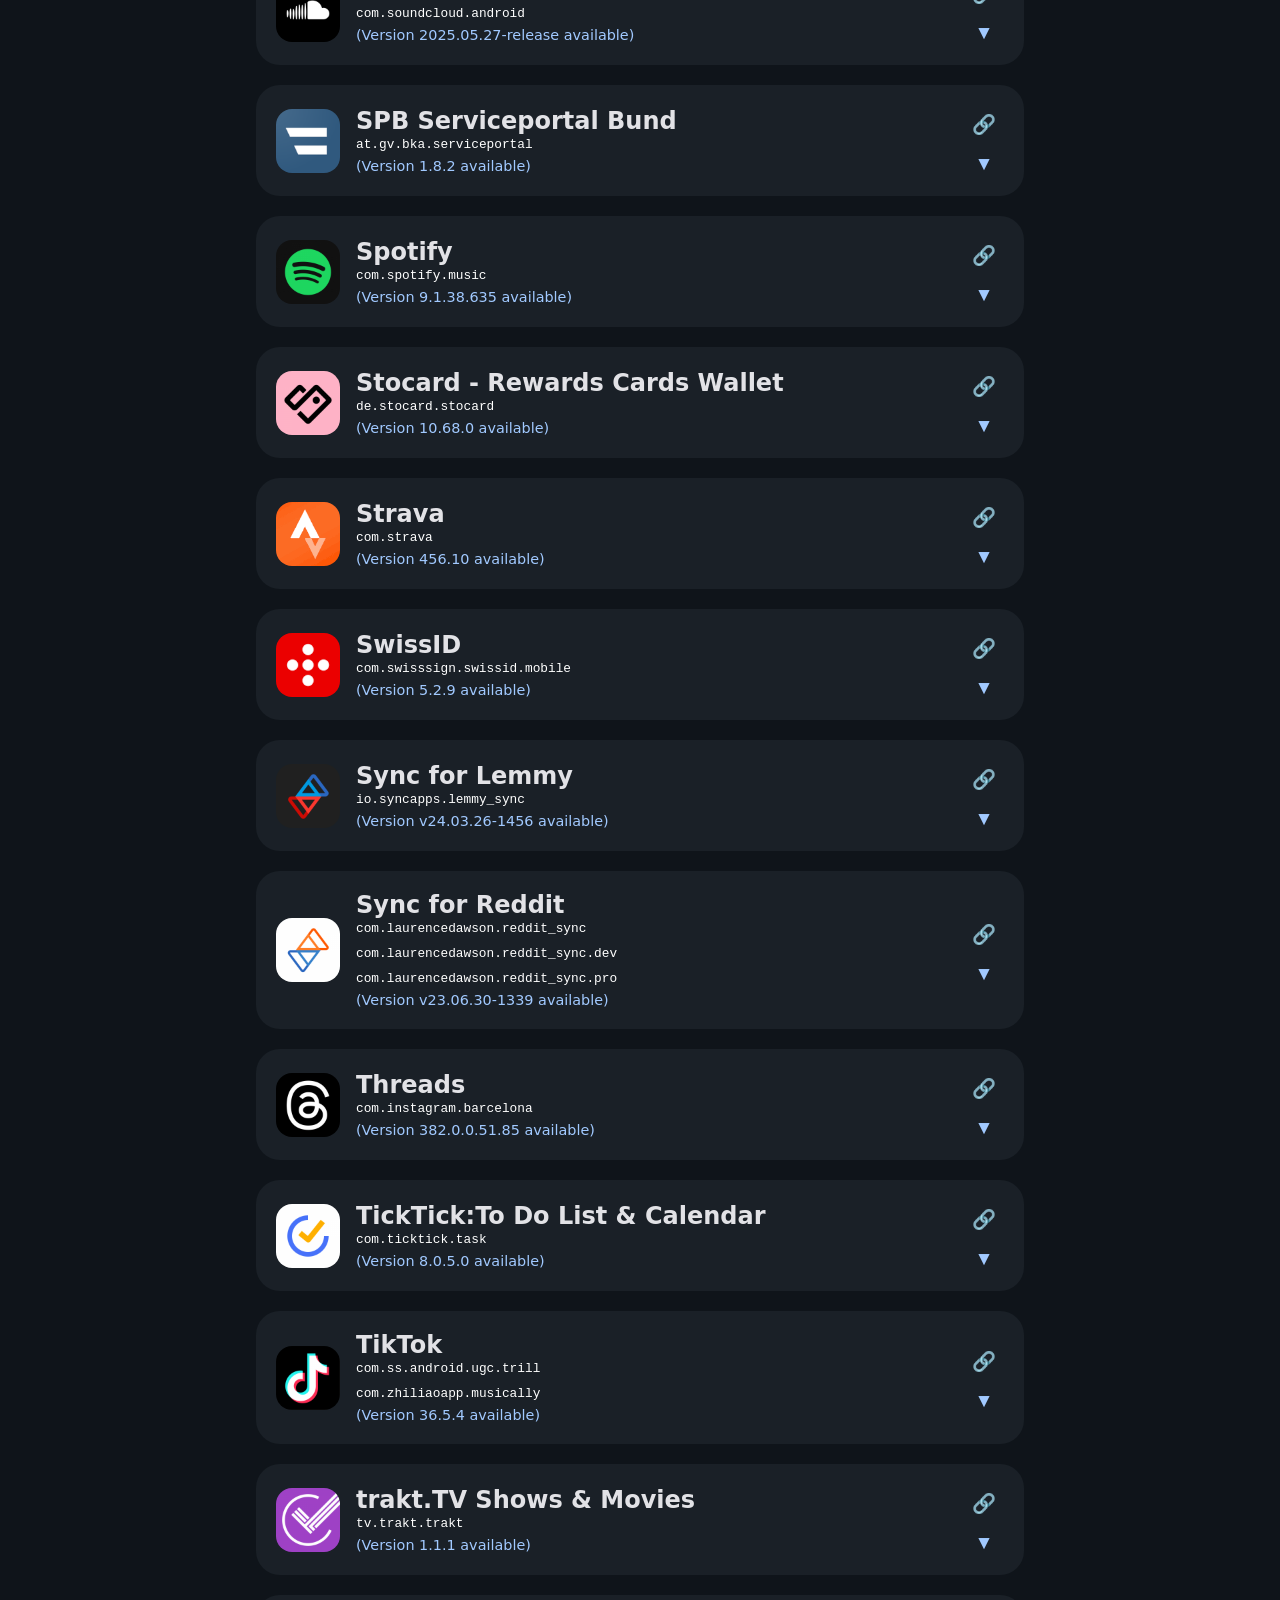
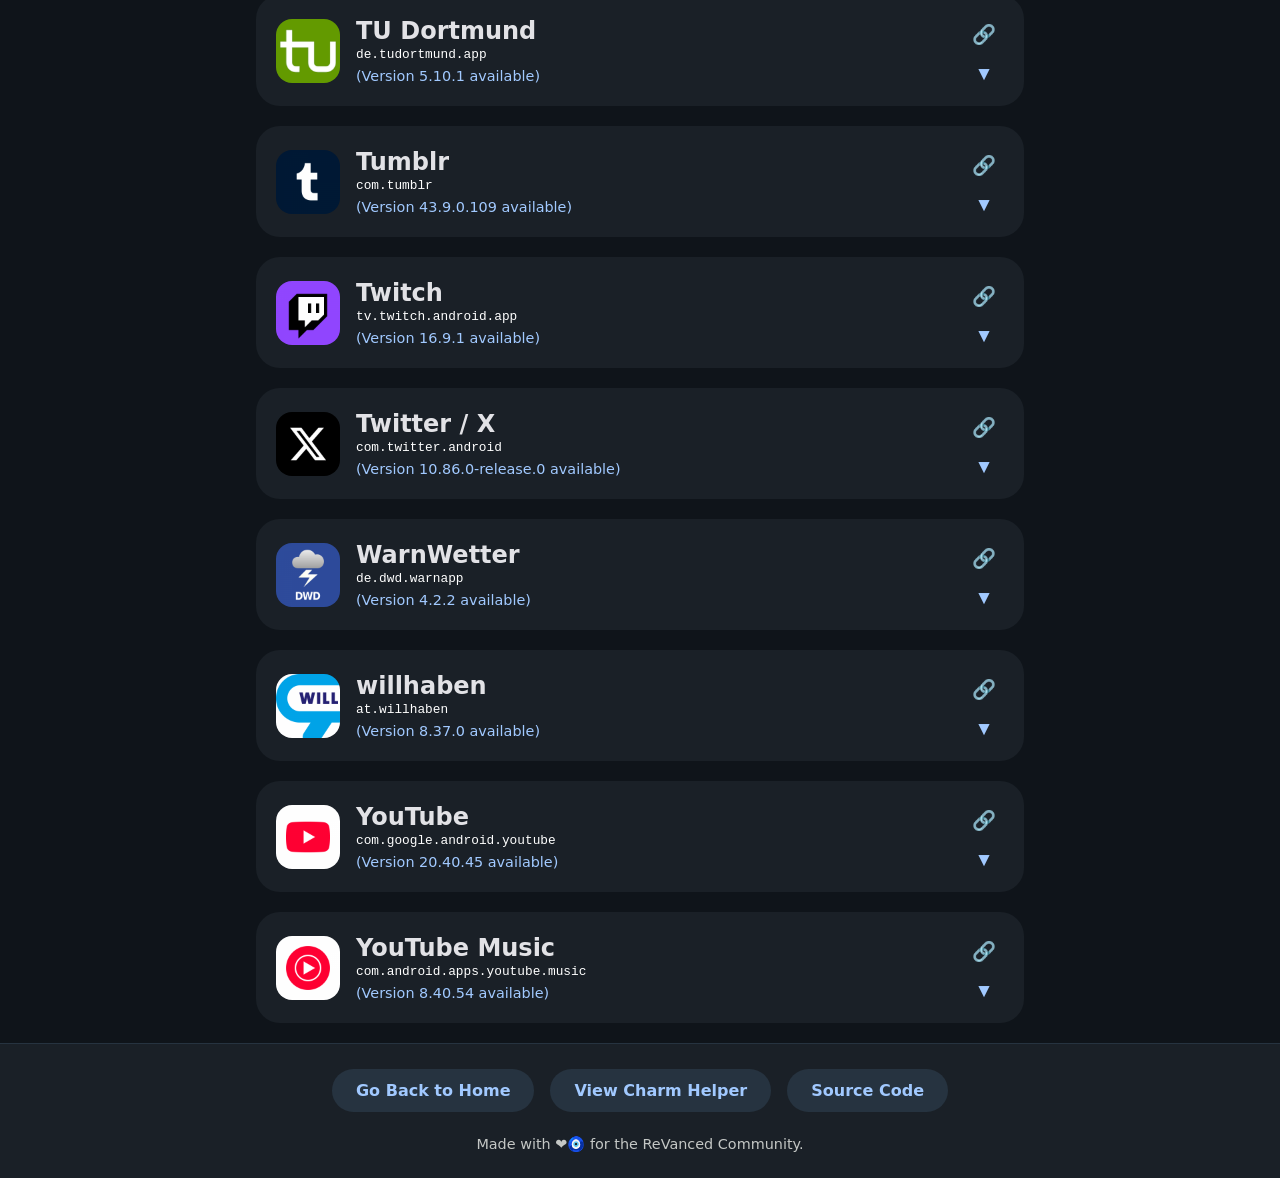
<file: patches.html>
<!DOCTYPE html>
<html lang="en">
<head>
    <meta charset="UTF-8">
    <meta name="viewport" content="width=device-width, initial-scale=1.0">
    <title>CHARM - Patches</title>
    <link rel="stylesheet" href="style.css">
    <link rel="icon" type="image/x-icon" href="/icons/favicon.ico">
</head>
<body>
    <header class="top-app-bar">
        <h1>CHARM Patches</h1>
        <p>List of Available ReVanced Manager Patches</p>
        <button id="theme-toggle" aria-label="Toggle Dark/Light Mode">☀️</button>
    </header>

    <main class="container">

        <div class="app-card" id="app-global-patches" style="border: 2px solid var(--md-sys-color-primary); margin-bottom: 32px;">
            <div class="app-header" onclick="toggleVersions(this)">
                <div class="app-header-left">
                    <img class="app-icon" src="icons/revanced.png">
                    <div class="app-title">
                        <h2>ReVanced Universal Patches</h2>
                        <div class="package-name">Applies to Any Apps</div>
                        <span class="version-count" style="color: var(--md-sys-color-primary); margin-left: 0px;">(27 patches available)</span>
                    </div>
                </div>
                <div class="app-header-right">
                    <button class="share-btn" onclick="copyAppLink(event, 'global-patches')" title="Copy Link" aria-label="Copy Link">🔗</button>
                    <button class="expand-btn">▼</button>
                </div>
            </div>
            <div class="version-list">
                <div class="app-warning">
                    <strong>⚠️ Warning:</strong><br><br> Universal patches are more general-purpose, and may not be as reliable as app-specific patches.<br>You may face issues using them. To use it anyway, turn on <b>"Allow using universal patches"</b> in Advanced settings.
                </div>
                <div class="version-item">
                    <div class="version-details" style="max-width: 100%;">
                        <span class="version-number"><strong>Disable Pairip license check</strong></span>
                        <div class="patch-desc">Disables Play Integrity API (Pairip) client-side license check.</div>
                    </div>
                </div>
                <div class="version-item">
                    <div class="version-details" style="max-width: 100%;">
                        <span class="version-number"><strong>Spoof Wi-Fi connection</strong></span>
                        <div class="patch-desc">Spoofs an existing Wi-Fi connection.</div>
                    </div>
                </div>
                <div class="version-item">
                    <div class="version-details" style="max-width: 100%;">
                        <span class="version-number"><strong>Prevent screenshot detection</strong></span>
                        <div class="patch-desc">Removes the registration of all screen capture callbacks. This prevents the app from detecting screenshots.</div>
                    </div>
                </div>
                <div class="version-item">
                    <div class="version-details" style="max-width: 100%;">
                        <span class="version-number"><strong>Enable ROM signature spoofing</strong><span class="patch-tag config-tag">(Configurable)</span></span>
                        <div class="patch-desc">Spoofs the signature via the manifest meta-data "fake-signature". This patch only works with ROMs that support signature spoofing.</div>
                    </div>
                </div>
                <div class="version-item">
                    <div class="version-details" style="max-width: 100%;">
                        <span class="version-number"><strong>Override certificate pinning</strong></span>
                        <div class="patch-desc">Overrides certificate pinning, allowing to inspect traffic via a proxy.</div>
                    </div>
                </div>
                <div class="version-item">
                    <div class="version-details" style="max-width: 100%;">
                        <span class="version-number"><strong>Remove screen capture restriction</strong></span>
                        <div class="patch-desc">Removes the restriction of capturing audio from apps that normally wouldn't allow it.</div>
                    </div>
                </div>
                <div class="version-item">
                    <div class="version-details" style="max-width: 100%;">
                        <span class="version-number"><strong>Set target SDK version 34</strong></span>
                        <div class="patch-desc">Changes the target SDK to version 34 (Android 14). For devices running Android 15+, this will disable edge-to-edge display.</div>
                    </div>
                </div>
                <div class="version-item">
                    <div class="version-details" style="max-width: 100%;">
                        <span class="version-number"><strong>Enable Android debugging</strong></span>
                        <div class="patch-desc">Enables Android debugging capabilities. <br> This can slow down the app.</div>
                    </div>
                </div>
                <div class="version-item">
                    <div class="version-details" style="max-width: 100%;">
                        <span class="version-number"><strong>Disable Sentry telementry</strong></span>
                        <div class="patch-desc">Disables Sentry telemetry. See <a href="https://sentry.io/for/android/">https://sentry.io/for/android/</a> for more information.</div>
                    </div>
                </div>
                <div class="version-item">
                    <div class="version-details" style="max-width: 100%;">
                        <span class="version-number"><strong>Spoof Play Age Signals</strong><span class="patch-tag config-tag">(Configurable)</span></span>
                        <div class="patch-desc">Spoofs Google Play data about the user's age and verification status.</div>
                    </div>
                </div>
                <div class="version-item">
                    <div class="version-details" style="max-width: 100%;">
                        <span class="version-number"><strong>Change version code</strong><span class="patch-tag config-tag">(Configurable)</span></span>
                        <div class="patch-desc">Changes the version code of the app. <br> This will turn off app store updates and allows downgrading an existing app install to an older app version.</div>
                    </div>
                </div>
                <div class="version-item">
                    <div class="version-details" style="max-width: 100%;">
                        <span class="version-number"><strong>Predictive back gesture</strong></span>
                        <div class="patch-desc">Enables the predictive back gesture introduced on Android 13.</div>
                    </div>
                </div>
                <div class="version-item">
                    <div class="version-details" style="max-width: 100%;">
                        <span class="version-number"><strong>Spoof SIM provider</strong><span class="patch-tag config-tag">(Configurable)</span></span> 
                        <div class="patch-desc">Spoofs information about the SIM card provider.</div>
                    </div>
                </div>
                <div class="version-item">
                    <div class="version-details" style="max-width: 100%;">
                        <span class="version-number"><strong>Hex</strong><span class="patch-tag config-tag">(Configurable)</span></span>
                        <div class="patch-desc">Replaces a hexadecimal patterns of bytes of files in an APK.</div>
                    </div>
                </div>
                <div class="version-item">
                    <div class="version-details" style="max-width: 100%;">
                        <span class="version-number"><strong>Disable Play Integrity</strong></span>
                        <div class="patch-desc">Prevents apps from using Play Integrity by pretending it is not available.</div>
                    </div>
                </div>
                <div class="version-item">
                    <div class="version-details" style="max-width: 100%;">
                        <span class="version-number"><strong>Remove share targets</strong></span>
                        <div class="patch-desc">Removes share targets like directly sharing to a frequent contact.</div>
                    </div>
                </div>
                <div class="version-item">
                    <div class="version-details" style="max-width: 100%;">
                        <span class="version-number"><strong>Spoof root of trust</strong></span>
                        <div class="patch-desc">Spoofs device integrity states (Locked Bootloader, Verified OS) for apps that perform local certificate attestation.</div>
                    </div>
                </div>
                <div class="version-item">
                    <div class="version-details" style="max-width: 100%;">
                        <span class="version-number"><strong>Spoof build info</strong><span class="patch-tag config-tag">(Configurable)</span></span>
                        <div class="patch-desc">Spoofs the information about the current build.</div>
                    </div>
                </div>
                <div class="version-item">
                    <div class="version-details" style="max-width: 100%;">
                        <span class="version-number"><strong>Spoof keystore security level</strong></span>
                        <div class="patch-desc">Forces apps to see Keymaster and Attestation security levels as 'StrongBox' (Level 2).</div>
                    </div>
                </div>
                <div class="version-item">
                    <div class="version-details" style="max-width: 100%;">
                        <span class="version-number"><strong>Hide ADB status</strong></span>
                        <div class="patch-desc">Hides enabled development settings and/or ADB.</div>
                    </div>
                </div>
                <div class="version-item">
                    <div class="version-details" style="max-width: 100%;">
                        <span class="version-number"><strong>Export internal data documents provider</strong></span>
                        <div class="patch-desc">Exports a document provider that grants access to the internal data directory of this app to file managers and other apps that support the Storage Access Framework.</div>
                    </div>
                </div>
                <div class="version-item">
                    <div class="version-details" style="max-width: 100%;">
                        <span class="version-number"><strong>Export all activities</strong></span>
                        <div class="patch-desc">Makes all app activities exportable.</div>
                    </div>
                </div>
                <div class="version-item">
                    <div class="version-details" style="max-width: 100%;">
                        <span class="version-number"><strong>Change package name</strong><span class="patch-tag config-tag">(Configurable)</span></span>
                        <div class="patch-desc">Appends ".revanced" to the package name by default. Changing the package name of the app can lead to unexpected issues. </div>
                    </div>
                </div>
                <div class="version-item">
                    <div class="version-details" style="max-width: 100%;">
                        <span class="version-number"><strong>Hide app icon</strong></span>
                        <div class="patch-desc">Hides the app icon from the Android launcher.</div>
                    </div>
                </div>
                <div class="version-item">
                    <div class="version-details" style="max-width: 100%;">
                        <span class="version-number"><strong>Hide mock location</strong></span>
                        <div class="patch-desc">Prevents the app from knowing the device location is being mocked by a third party app.</div>
                    </div>
                </div>
                <div class="version-item">
                    <div class="version-details" style="max-width: 100%;">
                        <span class="version-number"><strong>Custom network security</strong><span class="patch-tag config-tag">(Configurable)</span></span>
                        <div class="patch-desc">Allows trusting custom certificate authorities for a specific domain.</div>
                    </div>
                </div>
                <div class="version-item">
                    <div class="version-details" style="max-width: 100%;">
                        <span class="version-number"><strong>Remove screenshot restriction</strong></span>
                        <div class="patch-desc">Removes the restriction of taking screenshots in apps that normally wouldn't allow it.</div>
                    </div>
                </div>
            </div>
        </div>

        <div class="search-container">
            <div class="dropdown">
                <button class="control-btn" id="sort-dropdown-btn">Sort: A-Z ▼</button>
                <div class="dropdown-content" id="sort-dropdown-content">
                    <button id="sort-name-btn" class="dropdown-item">Z-A</button>
                    <button id="sort-package-btn" class="dropdown-item">Package A-Z</button>
                    <button id="sort-patch-btn" class="dropdown-item">Patches Increasing</button>
                </div>
            </div>

            <div class="search-input-wrapper">
                <input type="text" id="search-input" placeholder="Search apps or patches...">
                <button id="clear-search-btn" class="clear-btn" aria-label="Clear Search" title="Clear Search">⨯</button>
            </div>
            
            <button id="toggle-all-btn" class="control-btn">Expand All</button>
        </div>

        <div id="app-list"></div>
    </main>

    <footer class="bottom-footer">
        <div class="container">
            <div class="footer-content">
                <div class="footer-links">
                    <a href="index.html">Go Back to Home</a>
                    <a href="helper.html">View Charm Helper</a>
                    <a href="https://github.com/charm-cat/charm-cat.github.io" target="_blank">Source Code</a>
                </div>
                
                <p class="footer-credits">Made with ❤️🧿 for the ReVanced Community.</p>
            </div>
        </div>
    </footer>

    <script src="script.js"></script>
</body>
</html>
</file>
<file: style.css>
*, *::before, *::after {
    box-sizing: border-box;
}

:root {
    --md-sys-color-background: #0F141A;
    --md-sys-color-surface: #1A2027;
    --md-sys-color-surface-variant: #263340;
    --md-sys-color-primary: #A1C9FF;
    --md-sys-color-on-primary: #00325A;
    --md-sys-color-on-background: #E2E2E6;
    --md-sys-color-on-surface: #C4C7C5;
    --border-radius-large: 24px;
    --border-radius-medium: 16px;
}

body.light-mode {
    --md-sys-color-background: #FDFBFF;
    --md-sys-color-surface: #F0F4FA;
    --md-sys-color-surface-variant: #E1E2EC;
    --md-sys-color-primary: #0061A4;
    --md-sys-color-on-primary: #FFFFFF;
    --md-sys-color-on-background: #1A1C1E;
    --md-sys-color-on-surface: #43474E;
}

body {
    margin: 0;
    font-family: system-ui, -apple-system, sans-serif;
    background-color: var(--md-sys-color-background);
    color: var(--md-sys-color-on-background);
    transition: background-color 0.3s, color 0.3s;
    overflow-x: hidden; 
    max-width: 100vw;
}

main {
    min-height: calc(100vh - 200px);
}

.top-app-bar {
    position: relative;
    background-color: var(--md-sys-color-surface);
    padding: 24px 20px;
    text-align: center;
    border-bottom: 1px solid var(--md-sys-color-surface-variant);
    transition: background-color 0.3s;
}

.top-app-bar h1 {
    margin: 0;
    color: var(--md-sys-color-primary);
    font-size: 2rem;
    letter-spacing: 1px;
}

.top-app-bar p {
    margin: 8px 0 0 0;
    color: var(--md-sys-color-on-surface);
    font-size: 0.9rem;
}

#theme-toggle {
    position: absolute;
    top: 50%;
    right: 20px;
    transform: translateY(-50%);
    background: transparent;
    border: none;
    font-size: 1.5rem;
    cursor: pointer;
    padding: 8px;
    border-radius: 50%;
    transition: background-color 0.2s;
    display: flex;
    align-items: center;
    justify-content: center;
}

#theme-toggle:hover {
    background-color: var(--md-sys-color-surface-variant);
}

.container {
    max-width: 800px;
    margin: 20px auto;
    padding: 0 16px;
}

.global-warning {
    background-color: rgba(255, 82, 82, 0.1); 
    border: 5px solid #FF5252; 
    color: #FFCDD2; 
    padding: 20px 24px; 
    margin-bottom: 24px;
    border-radius: var(--border-radius-medium);
    font-size: 1.1rem; 
    line-height: 1.6;
}

.global-warning strong {
    color: #FF5252; 
    font-size: 1.25rem; 
    display: inline-block;
    margin-bottom: 6px; 
}

body.light-mode .global-warning {
    background-color: #FFEBEE; 
    border-left-color: #D32F2F;
    color: #B71C1C; 
}

body.light-mode .global-warning strong {
    color: #D32F2F; 
}

.search-container {
    margin-bottom: 24px;
    display: flex;
    gap: 12px;
    align-items: center; 
}

.dropdown {
    position: relative;
    display: inline-block;
}

#sort-dropdown-btn {
    min-width: 180px; 
}

.dropdown-content {
    display: none;
    position: absolute;
    background-color: var(--md-sys-color-surface);
    min-width: 200px;
    box-shadow: 0px 8px 16px rgba(0,0,0,0.5);
    z-index: 100;
    border-radius: var(--border-radius-medium);
    margin-top: 8px;
    border: 1px solid var(--md-sys-color-surface-variant);
    overflow: hidden;
}

.dropdown-content.show {
    display: flex;
    flex-direction: column;
}

.dropdown-item {
    width: 100%;
    padding: 12px 16px;
    border: none;
    background: transparent;
    color: var(--md-sys-color-on-background);
    text-align: left;
    cursor: pointer;
    font-size: 0.9rem;
    font-weight: bold;
    transition: background-color 0.2s;
}

.dropdown-item:hover {
    background-color: var(--md-sys-color-surface-variant);
}

.control-btn {
    background-color: var(--md-sys-color-surface-variant);
    color: var(--md-sys-color-on-surface);
    border: none;
    border-radius: var(--border-radius-large);
    padding: 14px 20px; 
    font-size: 0.9rem;
    font-weight: bold;
    cursor: pointer;
    transition: background-color 0.2s, color 0.3s;
    white-space: nowrap; 
}

.control-btn:hover {
    background-color: var(--md-sys-color-primary);
    color: var(--md-sys-color-on-primary);
}

.search-input-wrapper {
    position: relative;
    flex-grow: 1;
    display: flex;
    align-items: center;
}

#search-input {
    width: 100%;
    padding: 14px 40px 14px 20px; 
    border-radius: var(--border-radius-large);
    background-color: var(--md-sys-color-surface);
    color: var(--md-sys-color-on-background);
    font-size: 1rem;
    box-sizing: border-box; 
    outline: none;
    border: 2px solid transparent;
    transition: border-color 0.2s, background-color 0.3s, color 0.3s;
}

#search-input:focus {
    border-color: var(--md-sys-color-primary);
}

.clear-btn {
    position: absolute;
    right: 12px;
    background: none;
    border: none;
    color: var(--md-sys-color-on-surface);
    font-size: 1.2rem;
    cursor: pointer;
    display: none; 
    padding: 5px 12px;
    border-radius: 50%;
    transition: color 0.2s, background-color 0.2s;
}

.clear-btn.show {
    display: flex;
    align-items: center;
    justify-content: center;
}

.clear-btn:hover {
    color: var(--md-sys-color-primary);
    background-color: var(--md-sys-color-surface-variant);
}

.app-card {
    background-color: var(--md-sys-color-surface);
    border-radius: var(--border-radius-large);
    padding: 20px;
    margin-bottom: 20px;
    display: flex;
    flex-direction: column;
    transition: background-color 0.3s;
}

.app-header {
    display: flex;
    align-items: center;
    justify-content: space-between;
    cursor: pointer;
}

.app-header-left {
    display: flex;
    align-items: center;
    gap: 16px;
    min-width: 0; 
    flex: 1; 
}

.app-icon {
    width: 64px;
    height: 64px;
    border-radius: var(--border-radius-medium);
    object-fit: contain;
}

.app-title {
    min-width: 0; 
    flex: 1;
}

.app-title h2 {
    margin: 0;
    color: var(--md-sys-color-on-background);
    display: flex;
    flex-wrap: wrap;
    align-items: center;
}

.version-type {
    font-size: 1rem;
    color: var(--md-sys-color-on-background);
}

.type-apk {
    color: var(--md-sys-color-primary); 
    font-weight: bold;
}

.type-apkm {
    color: #FFA726; 
    font-weight: bold;
}

.type-xapk {
    color: #66BB6A; 
    font-weight: bold;
}

body.light-mode .type-apkm {
    color: #F57C00; 
}

body.light-mode .type-xapk {
    color: #388E3C; 
}

.version-count {
    font-size: 0.9rem;
    font-weight: normal; 
    color: var(--md-sys-color-on-surface); 
    margin-left: 5px; 
    white-space: nowrap; 
}

.version-count-link {
    font-size: 0.9rem;
    font-weight: normal; 
    color: var(--md-sys-color-primary); 
    margin-left: 0px; 
    white-space: nowrap; 
    text-decoration: none;
    transition: opacity 0.2s, text-decoration 0.2s;
    word-break: break-all;
}

.version-count-link:hover {
    opacity: 0.8;
    text-decoration: underline;
}

.patch-count-wrapper {
    margin-top: 4px; 
}

.package-name {
    font-size: 0.8rem;
    font-family: monospace;
    color: #FFFFFF; 
    margin-top: 2px;
    word-break: normal;
    overflow-wrap: anywhere;
}

body.light-mode .package-name {
    color: #1A1C1E; 
}

.secondary-package-name {
    margin-top: 10px;
}

.third-package-name {
    margin-top: 10px;
}

.app-header-right {
    display: flex;
    flex-direction: column; 
    align-items: center;
    gap: 8px;
}

.share-btn {
    background: none;
    border: none;
    color: var(--md-sys-color-on-surface);
    font-size: 1.2rem;
    cursor: pointer;
    padding: 8px;
    border-radius: 50%;
    display: flex;
    align-items: center;
    justify-content: center;
    transition: background-color 0.2s, color 0.2s, transform 0.2s;
}

.share-btn:hover {
    background-color: var(--md-sys-color-surface-variant);
    color: var(--md-sys-color-primary);
    transform: scale(1.1);
}

.expand-btn {
    background: none;
    border: none;
    color: var(--md-sys-color-primary);
    font-size: 1.2rem;
    cursor: pointer;
    transition: transform 0.3s ease;
}

.expand-btn.open {
    transform: rotate(180deg);
}

.app-important {
    background-color: rgba(255, 82, 82, 0.1);
    border-left: 4px solid #FF5252;
    color: #FFCDD2;
    padding: 12px 16px;
    margin-bottom: 12px;
    border-radius: 4px 8px 8px 4px;
    font-size: 0.9rem;
    line-height: 1.4;
}

body.light-mode .app-important {
    background-color: #FFEBEE;
    border-left-color: #D32F2F;
    color: #B71C1C;
}

.app-warning {
    background-color: rgba(255, 193, 7, 0.1); 
    border-left: 4px solid #FFC107;
    color: #FFE082;
    padding: 12px 16px;
    margin-bottom: 12px;
    border-radius: 4px 8px 8px 4px;
    font-size: 0.9rem;
    line-height: 1.4;
}

body.light-mode .app-warning {
    background-color: #FFF8E1;
    border-left-color: #FFA000;
    color: #E65100;
}

.version-warning {
    flex-basis: 100%; 
    width: 100%;
    background-color: rgba(255, 193, 7, 0.1); 
    border-left: 4px solid #FFC107;
    color: #FFE082;
    padding: 10px 14px;
    margin-bottom: 12px;
    border-radius: 4px 8px 8px 4px;
    font-size: 0.85rem;
    line-height: 1.4;
}

body.light-mode .version-warning {
    background-color: #FFF8E1;
    border-left-color: #FFA000;
    color: #E65100;
}

.version-note {
    flex-basis: 100%; 
    width: 100%;
    background-color: rgba(76, 175, 80, 0.1); 
    border-left: 4px solid #4CAF50;
    color: #A5D6A7;
    padding: 10px 14px;
    margin-bottom: 12px;
    border-radius: 4px 8px 8px 4px;
    font-size: 0.85rem;
    line-height: 1.4;
}

body.light-mode .version-note {
    background-color: #E8F5E9;
    border-left-color: #388E3C;
    color: #1B5E20;
}

.app-important a,
.app-warning a,
.version-warning a,
.version-note a,
.patch-desc a {
    color: var(--md-sys-color-primary);
    text-decoration: underline;
    font-weight: bold;
    transition: opacity 0.2s;
}

.app-important a:hover,
.app-warning a:hover,
.version-warning a:hover,
.version-note a:hover,
.patch-desc a:hover {
    opacity: 0.8;
}

.version-list {
    display: none;
    flex-direction: column;
    gap: 8px;
    margin-top: 16px;
    border-top: 1px solid var(--md-sys-color-surface-variant);
    padding-top: 16px;
}

.version-list.show {
    display: flex;
}


.version-item {
    display: flex;
    flex-direction: column; 
    align-items: flex-start; 
    padding: 12px 16px;
    background: var(--md-sys-color-surface-variant);
    border-radius: 12px; 
    margin-bottom: 8px;
    gap: 16px;
}

.version-details {
    display: flex;
    flex-direction: column;
    gap: 4px;
    width: 100%; 
}

.version-hash {
    font-size: 1rem;
    color: var(--md-sys-color-on-background);
    margin-top: 2px;
    min-width: 135%;
    display: block;
}

.version-hash code {
    background-color: var(--md-sys-color-background);
    padding: 2px 6px;
    border-radius: 4px;
    font-family: monospace;
    user-select: all; 
    font-size: 0.9rem;
    display: inline-block;
    word-break: break-all;
    white-space: pre-wrap;
}

.button-group {
    display: flex;
    flex-direction: column; 
    gap: 8px;
    width: 100%; 
    margin-top: 4px; 
    text-align: center;
}

.patch-desc {
    font-size: 0.85rem;
    color: var(--md-sys-color-on-surface);
    margin-top: 4px;
    line-height: 1.4;
    overflow-wrap: anywhere;
}

.version-size {
    font-size: 1rem;
    color: var(--md-sys-color-on-background);
}

.download-btn {
    background-color: var(--md-sys-color-primary);
    color: var(--md-sys-color-on-primary);
    text-decoration: none;
    padding: 8px 16px;
    border-radius: 20px;
    font-weight: 600;
    transition: opacity 0.2s, background-color 0.3s, color 0.3s;
}

.download-btn:hover {
    opacity: 0.8;
}

.bottom-footer {
    background-color: var(--md-sys-color-surface);
    border-top: 1px solid var(--md-sys-color-surface-variant);
    padding: 5px 10px;
    margin-top: auto; 
    transition: background-color 0.3s;
}

.footer-content {
    text-align: center;
}

.footer-links {
    display: flex;
    justify-content: center;
    gap: 16px;
    margin-bottom: 24px;
    flex-wrap: wrap; 
}

.footer-links a {
    color: var(--md-sys-color-primary);
    background-color: var(--md-sys-color-surface-variant);
    text-decoration: none;
    font-weight: bold;
    padding: 12px 24px;
    border-radius: var(--border-radius-large);
    transition: background-color 0.2s, color 0.3s;
}

.footer-links a:hover {
    background-color: var(--md-sys-color-primary);
    color: var(--md-sys-color-on-primary);
}

.footer-credits {
    color: var(--md-sys-color-on-surface);
    font-size: 0.9rem;
    margin: 0;
}

.back-btn {
    position: absolute;
    left: 20px;
    top: 50%;
    transform: translateY(-50%);
    color: var(--md-sys-color-primary);
    text-decoration: none;
    font-weight: bold;
    padding: 8px 16px;
    border-radius: 20px;
    background-color: var(--md-sys-color-surface-variant);
    transition: opacity 0.2s;
}

.back-btn:hover {
    opacity: 0.8;
}

.patch-supported {
    font-size: 0.8rem;
    color: var(--md-sys-color-on-surface);
    margin-top: 6px;
    font-weight: bold;
}

.patch-supported strong {
    font-weight: normal;
    color: var(--md-sys-color-primary);
}

.patch-tag {
    font-size: 0.75rem;
    font-weight: normal;
    margin-left: 6px;
    display: inline-block;
    vertical-align: middle;
}

.default-tag {
    color: #81C784; 
}

body.light-mode .default-tag {
    color: #2E7D32; 
}

.config-tag {
    color: #FFB74D; 
}

body.light-mode .config-tag {
    color: #F57F17; 
}

@media (max-width: 600px) {
    .top-app-bar {
        padding: 20px 16px 24px 16px;
    }
    
    .top-app-bar h1 {
        font-size: 1.5rem;
    }
    
    .top-app-bar p {
        font-size: 0.8rem;
        margin-top: 16px; 
    }

    #theme-toggle {
        top: 16px; 
        right: 20px;
        transform: none; 
        font-size: 1.1rem; 
        padding: 6px; 
    }

    .search-container {
        flex-direction: column;
        align-items: stretch;
    }

    .search-input-wrapper {
        order: 1; 
        width: 100%; 
    }

    .dropdown {
        order: 2;
        width: 100%;
        display: flex;
    }

    #sort-dropdown-btn {
        width: 100%;
    }

    .dropdown-content {
        width: 100%; 
    }

    #toggle-all-btn {
        order: 3;
        width: 100%;
    }

    .version-hash  {
        min-width: 0;
    }

    .version-hash code {
        display: block;
        word-break: break-all;
    }

    .button-group {
        width: 100%;
        align-items: stretch;
    }

    .download-btn {
        text-align: center;
        width: 100%; 
    }
}

@media (max-width: 416px) {
    .container {
        padding: 0 10px;
    }

    #sort-dropdown-btn, 
    .dropdown-content {
        min-width: 0;
        width: 100%;
    }

    .control-btn {
        padding: 12px 10px;
        font-size: 0.85rem;
    }

    .app-icon {
        width: 48px;
        height: 48px;
    }

    .app-header-left {
        gap: 12px;
    }

    .app-title h2 {
        font-size: 1.2rem;
    }

    .version-item {
        padding: 12px 10px;
    }
}
</file>
